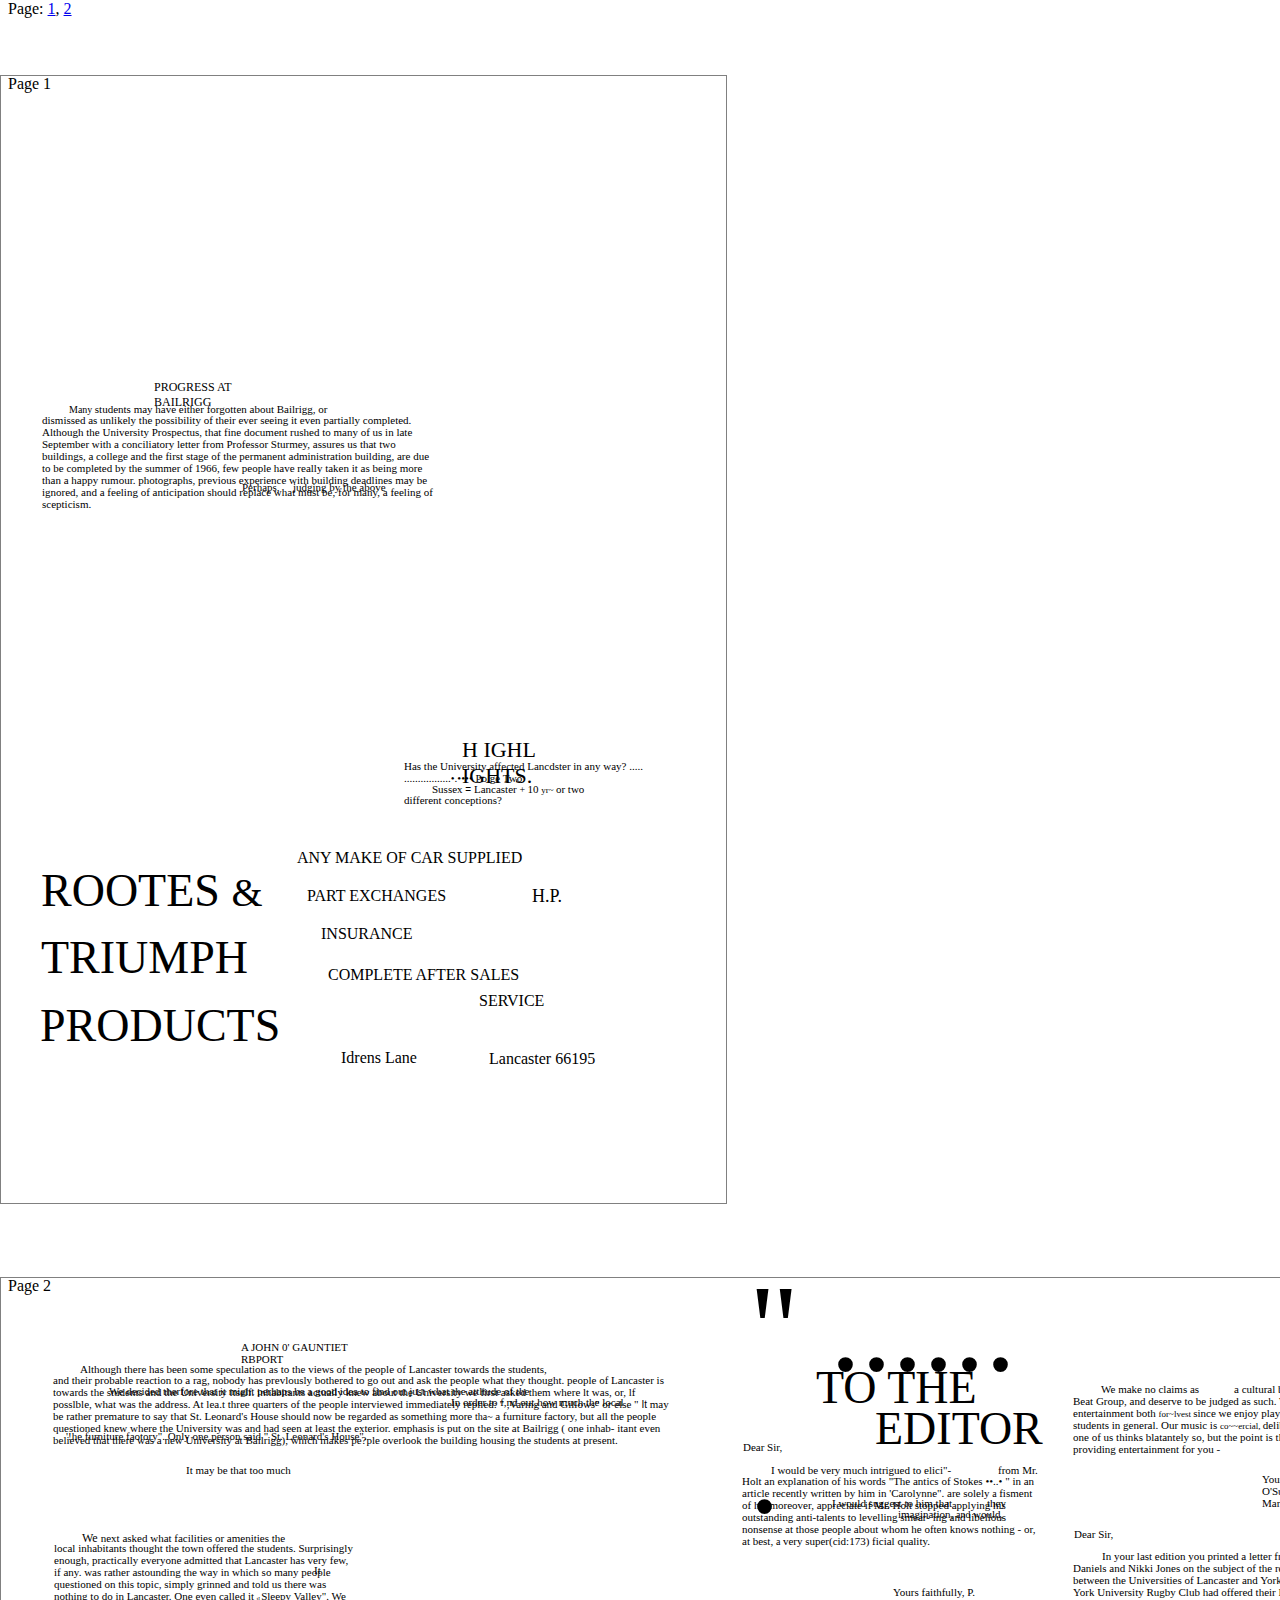
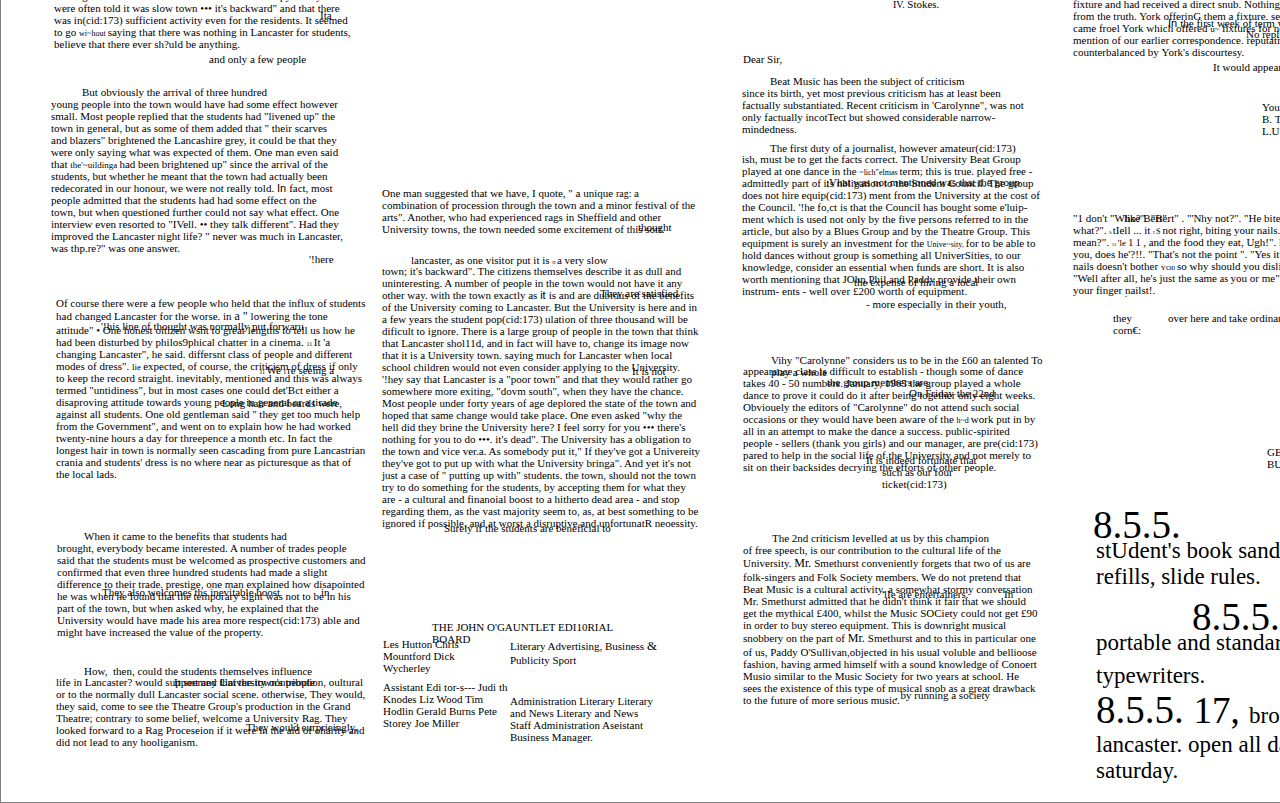
<file: PDF_Text_Extract/out-def.html>
<html><head>
<meta http-equiv="Content-Type" content="text/html; charset=utf-8">
</head><body>
<span style="position:absolute; border: gray 1px solid; left:0px; top:75px; width:725px; height:1127px;"></span>
<div style="position:absolute; top:75px;"><a name="1">Page 1</a></div>
<div style="position:absolute; border: textbox 1px solid; writing-mode:lr-tb; left:69px; top:403px; width:326px; height:11px;"><span style="font-family: Times-Roman; font-size:10px">Many </span><span style="font-family: Times-Roman; font-size:11px">students may have either forgotten about Bailrigg,  or 
</span></div><div style="position:absolute; border: textbox 1px solid; writing-mode:lr-tb; left:42px; top:414px; width:397px; height:112px;"><span style="font-family: Times-Roman; font-size:11px">dismissed as unlikely the possibility of their ever seeing it even 
</span><span style="font-family: Times-Roman; font-size:11px">partially completed.  Although  the University Prospectus, 
that fine 
document  rushed to many  of us in late September with a  conciliatory 
letter from Professor Sturmey,  assures us  that two  buildings,  a  college 
and the first stage of the permanent administration building,  are due 
to be  completed by the summer of 1966,  few  people have  really taken it 
as being more  than a happy rumour. 
photographs,  previous experience with building deadlines may be  ignored, 
and a  feeling of anticipation should replace what  must  be,  for many, 
a  feeling of scepticism. 
</span></div><div style="position:absolute; border: textbox 1px solid; writing-mode:lr-tb; left:293px; top:481px; width:112px; height:11px;"><span style="font-family: Times-Roman; font-size:11px">judging by the above 
</span></div><div style="position:absolute; border: textbox 1px solid; writing-mode:lr-tb; left:242px; top:481px; width:45px; height:11px;"><span style="font-family: Times-Roman; font-size:11px">Perhaps, 
</span></div><div style="position:absolute; border: textbox 1px solid; writing-mode:lr-tb; left:154px; top:380px; width:112px; height:12px;"><span style="font-family: Times-Roman; font-size:12px">PROGRESS  AT  BAILRIGG 
</span></div><div style="position:absolute; border: textbox 1px solid; writing-mode:lr-tb; left:41px; top:864px; width:231px; height:46px;"><span style="font-family: Times-Bold; font-size:46px">ROOTES </span><span style="font-family: Times-Bold; font-size:40px">&amp; 
</span></div><div style="position:absolute; border: textbox 1px solid; writing-mode:lr-tb; left:41px; top:931px; width:233px; height:46px;"><span style="font-family: Times-Bold; font-size:46px">TRIUMPH 
</span></div><div style="position:absolute; border: textbox 1px solid; writing-mode:lr-tb; left:40px; top:999px; width:255px; height:46px;"><span style="font-family: Times-Bold; font-size:46px">PRODUCTS 
</span></div><div style="position:absolute; border: textbox 1px solid; writing-mode:lr-tb; left:297px; top:849px; width:302px; height:16px;"><span style="font-family: Helvetica-Bold; font-size:16px">ANY  MAKE  OF  CAR  SUPPLIED 
</span></div><div style="position:absolute; border: textbox 1px solid; writing-mode:lr-tb; left:307px; top:887px; width:181px; height:16px;"><span style="font-family: Helvetica-Bold; font-size:16px">PART  EXCHANGES 
</span></div><div style="position:absolute; border: textbox 1px solid; writing-mode:lr-tb; left:532px; top:886px; width:30px; height:18px;"><span style="font-family: Times-Roman; font-size:18px">H.P. 
</span></div><div style="position:absolute; border: textbox 1px solid; writing-mode:lr-tb; left:321px; top:925px; width:113px; height:16px;"><span style="font-family: Helvetica-Bold; font-size:16px">INSURANCE 
</span></div><div style="position:absolute; border: textbox 1px solid; writing-mode:lr-tb; left:328px; top:966px; width:245px; height:16px;"><span style="font-family: Helvetica-Bold; font-size:16px">COMPLETE  AFTER  SALES 
</span></div><div style="position:absolute; border: textbox 1px solid; writing-mode:lr-tb; left:479px; top:992px; width:75px; height:16px;"><span style="font-family: Helvetica-Bold; font-size:16px">SERVICE 
</span></div><div style="position:absolute; border: textbox 1px solid; writing-mode:lr-tb; left:341px; top:1049px; width:108px; height:16px;"><span style="font-family: Helvetica-Bold; font-size:16px">Idrens  Lane 
</span></div><div style="position:absolute; border: textbox 1px solid; writing-mode:lr-tb; left:489px; top:1050px; width:147px; height:16px;"><span style="font-family: Helvetica-Bold; font-size:16px">Lancaster  66195 
</span></div><div style="position:absolute; border: textbox 1px solid; writing-mode:lr-tb; left:404px; top:760px; width:254px; height:22px;"><span style="font-family: Times-Roman; font-size:11px">Has  the University affected Lancdster in 
any way?  ..... .................•.•••• Po.ge  Two 
</span></div><div style="position:absolute; border: textbox 1px solid; writing-mode:lr-tb; left:432px; top:783px; width:190px; height:11px;"><span style="font-family: Times-Roman; font-size:11px">Sussex </span><span style="font-family: Helvetica; font-size:10px">=  </span><span style="font-family: Times-Roman; font-size:11px">Lancaster </span><span style="font-family: Times-Roman; font-size:10px">+  </span><span style="font-family: Times-Roman; font-size:11px">10  </span><span style="font-family: HiddenHorzOCR; font-size:9px">yr~ </span><span style="font-family: Times-Roman; font-size:11px">or two 
</span></div><div style="position:absolute; border: textbox 1px solid; writing-mode:lr-tb; left:404px; top:794px; width:125px; height:11px;"><span style="font-family: Times-Roman; font-size:11px">different conceptions? 
</span></div><div style="position:absolute; border: textbox 1px solid; writing-mode:lr-tb; left:462px; top:737px; width:142px; height:22px;"><span style="font-family: Helvetica-Bold; font-size:22px">H IGHL IGHTS. 
</span></div><div style="position:absolute; border: figure 1px solid; writing-mode:False; left:0px; top:75px; width:725px; height:1127px;"></div><span style="position:absolute; border: gray 1px solid; left:0px; top:1277px; width:1439px; height:1124px;"></span>
<div style="position:absolute; top:1277px;"><a name="2">Page 2</a></div>
<div style="position:absolute; border: textbox 1px solid; writing-mode:lr-tb; left:80px; top:1363px; width:582px; height:11px;"><span style="font-family: Times-Roman; font-size:11px">Although there has been some  speculation as to the views of the people of Lancaster towards  the  students, 
</span></div><div style="position:absolute; border: textbox 1px solid; writing-mode:lr-tb; left:53px; top:1374px; width:616px; height:146px;"><span style="font-family: Times-Roman; font-size:11px">and their probable reaction to a  rag,  nobody has prevlously bothered to go  out  and ask the  people what  they 
thought. 
people of Lancaster is towards  the students and the University itself. 
inhabitants actually knew  about  the  University we  first asked them where  lt was,  or,  lf posslble,  what  was  the 
address.  At  lea.t three quarters of the  people interviewed immediately replied:  &quot;  ,Varing and Gillows&quot; or else 
&quot; 
</span><span style="font-family: Helvetica; font-size:10px">It </span><span style="font-family: Times-Roman; font-size:11px">may  be  rather premature to say that 
St.  Leonard's House  should now  be regarded as  something more  </span><span style="font-family: HiddenHorzOCR; font-size:10px">tha~ </span><span style="font-family: Times-Roman; font-size:11px">a  furniture factory,  but all the people 
questioned knew  where  the  University was  and had seen 
at least the exterior. 
emphasis is  put  on  the site at Bailrigg (  one inhab-
itant even believed that there was  a new  University 
at Bailrigg),  which makes  pe?ple overlook  the 
building housing the  students at present. 
</span></div><div style="position:absolute; border: textbox 1px solid; writing-mode:lr-tb; left:109px; top:1385px; width:545px; height:11px;"><span style="font-family: Times-Roman; font-size:11px">We  decided therfore that it might  perhaps be a  good idea to find out  just what  the attltude of the 
</span></div><div style="position:absolute; border: textbox 1px solid; writing-mode:lr-tb; left:66px; top:1430px; width:381px; height:11px;"><span style="font-family: Times-Roman; font-size:11px">'!he  furniture faotory&quot;.  Only one  person said &quot; St.  Leonard's House&quot;. 
</span></div><div style="position:absolute; border: textbox 1px solid; writing-mode:lr-tb; left:451px; top:1396px; width:218px; height:11px;"><span style="font-family: Times-Roman; font-size:11px">In order to f,nd out,how much  the local 
</span></div><div style="position:absolute; border: textbox 1px solid; writing-mode:lr-tb; left:186px; top:1464px; width:129px; height:11px;"><span style="font-family: Times-Roman; font-size:11px">It may  be  that too much 
</span></div><div style="position:absolute; border: textbox 1px solid; writing-mode:lr-tb; left:241px; top:1341px; width:134px; height:11px;"><span style="font-family: Times-Roman; font-size:11px">A JOHN  0' GAUNTIET RBPORT 
</span></div><div style="position:absolute; border: textbox 1px solid; writing-mode:lr-tb; left:82px; top:1531px; width:256px; height:12px;"><span style="font-family: Times-Italic; font-size:12px">We  </span><span style="font-family: Times-Roman; font-size:11px">next asked what  facilities or amenities  the 
</span></div><div style="position:absolute; border: textbox 1px solid; writing-mode:lr-tb; left:54px; top:1542px; width:301px; height:133px;"><span style="font-family: Times-Roman; font-size:11px">local inhabitants thought  the  town  offered the 
students.  Surprisingly enough,  practically everyone 
admitted that Lancaster has very few,  if any. 
was  rather astounding the way  in which so many  people 
questioned on  this topic,  simply grinned and told us 
there was  nothing to do  in Lancaster.  One  even called 
</span><span style="font-family: Times-Bold; font-size:11px">it  </span><span style="font-family: Helvetica-Bold; font-size:5px">tI  </span><span style="font-family: Times-Bold; font-size:11px">Sleepy Valley&quot;.  We  were  often told </span><span style="font-family: Times-Bold; font-size:11px">it </span><span style="font-family: Times-Bold; font-size:11px">was 
</span><span style="font-family: Times-Roman; font-size:11px">slow town ••• it's backward&quot;  and that there was in(cid:173)
sufficient activity even  for the residents. 
It 
</span><span style="font-family: Times-Roman; font-size:11px">seemed to go  </span><span style="font-family: HiddenHorzOCR; font-size:8px">wi~hout </span><span style="font-family: Times-Roman; font-size:11px">saying that there was nothing 
in Lancaster for students, 
believe that there ever sh?uld be anything. 
</span></div><div style="position:absolute; border: textbox 1px solid; writing-mode:lr-tb; left:209px; top:1653px; width:118px; height:11px;"><span style="font-family: Times-Roman; font-size:11px">and  only a  few people 
</span></div><div style="position:absolute; border: textbox 1px solid; writing-mode:lr-tb; left:314px; top:1564px; width:13px; height:11px;"><span style="font-family: Times-Roman; font-size:11px">It 
</span></div><div style="position:absolute; border: textbox 1px solid; writing-mode:lr-tb; left:320px; top:1609px; width:12px; height:11px;"><span style="font-family: Times-Bold; font-size:11px">Ita 
</span></div><div style="position:absolute; border: textbox 1px solid; writing-mode:lr-tb; left:82px; top:1686px; width:233px; height:11px;"><span style="font-family: Times-Roman; font-size:11px">But  obviously the arrival of three hundred 
</span></div><div style="position:absolute; border: textbox 1px solid; writing-mode:lr-tb; left:51px; top:1698px; width:293px; height:189px;"><span style="font-family: Times-Roman; font-size:11px">young people into the town would have had some 
effect however small.  Most  people replied that 
</span><span style="font-family: Times-Bold; font-size:11px">the students had  &quot;livened up&quot;  the  town  in general, 
</span><span style="font-family: Times-Roman; font-size:11px">but as some  of them added that  &quot;  their scarves and 
blazers&quot; brightened the  Lancashire grey,  it could 
be that they were  only saying what was  expected of 
them.  One  man  even said that  </span><span style="font-family: HiddenHorzOCR; font-size:9px">the'~uildinga </span><span style="font-family: Times-Roman; font-size:11px">had been 
brightened up&quot;  since the arrival of the students, 
but whether  he meant  that  the town had actually been 
</span><span style="font-family: Times-Bold; font-size:11px">redecorated in our honour,  we  were  not really told. 
</span><span style="font-family: Helvetica; font-size:11px">In </span><span style="font-family: Times-Roman; font-size:11px">fact,  most  people admitted that the students had 
had some  effect on  the town,  but  when questioned 
further could not  say what  effect.  One  interview 
even resorted to &quot;IVell. ••  they talk different&quot;. 
Had  they improved the  Lancaster night  life? &quot; 
</span><span style="font-family: Times-Bold; font-size:11px">never was  much  in Lancaster,  was  thp.re?&quot;  was  one 
</span><span style="font-family: Times-Bold; font-size:11px">answer. 
</span></div><div style="position:absolute; border: textbox 1px solid; writing-mode:lr-tb; left:309px; top:1853px; width:29px; height:11px;"><span style="font-family: Times-Roman; font-size:11px">'!here 
</span></div><div style="position:absolute; border: textbox 1px solid; writing-mode:lr-tb; left:101px; top:1920px; width:249px; height:11px;"><span style="font-family: Times-Roman; font-size:11px">'!his line of thought was normally put  forwaru 
</span></div><div style="position:absolute; border: textbox 1px solid; writing-mode:lr-tb; left:56px; top:1897px; width:310px; height:222px;"><span style="font-family: Times-Roman; font-size:11px">Of course there were  a  few  people who  held that 
the influx of students had changed  Lancaster for the 
worse. 
in </span><span style="font-family: Times-Roman; font-size:12px">a &quot;  </span><span style="font-family: Times-Roman; font-size:11px">lowering the tone attitude&quot;  • One  honest 
oitizen wsnt  to great 
lengths to tell  us </span><span style="font-family: Times-Italic; font-size:11px">how </span><span style="font-family: Times-Roman; font-size:11px">he had 
been disturbed by philos9phical chatter in a  cinema. 
</span><span style="font-family: Times-Bold; font-size:6px">11  </span><span style="font-family: Times-Bold; font-size:11px">It </span><span style="font-family: Times-Bold; font-size:11px">'a </span><span style="font-family: Times-Bold; font-size:11px">changing Lancaster&quot;,  he said. 
</span><span style="font-family: Times-Roman; font-size:11px">differsnt class of people  and different modes of dress&quot;. 
</span><span style="font-family: Helvetica-BoldOblique; font-size:9px">lie  </span><span style="font-family: Times-Bold; font-size:11px">expected,  of course,  the  criticism of dress  </span><span style="font-family: Times-Bold; font-size:11px">if </span><span style="font-family: Times-Bold; font-size:11px">only 
</span><span style="font-family: Times-Roman; font-size:11px">to keep the  record straight. 
</span><span style="font-family: Times-Roman; font-size:11px">inevitably, mentioned and this was  always  termed 
</span><span style="font-family: Times-Bold; font-size:11px">&quot;untidiness&quot;,  but  in most  cases one could det'Bct  either 
</span><span style="font-family: Times-Roman; font-size:11px">a  disaproving attitude towards young people in general 
or a  tirade against all students.  One  old gentleman 
said &quot;  they get too much  help from  the  Government&quot;, 
and went  on  to explain </span><span style="font-family: Times-Italic; font-size:11px">how </span><span style="font-family: Times-Roman; font-size:11px">he  had worked  twenty-nine 
hours a day for threepence a month  etc. 
In fact  the 
longest hair in town is normally seen cascading 
</span><span style="font-family: Times-Bold; font-size:11px">from  pure  Lancastrian crania and students' dress is 
</span><span style="font-family: Times-Roman; font-size:11px">no  where  near as picturesque as  that of the local  lads. 
</span></div><div style="position:absolute; border: textbox 1px solid; writing-mode:lr-tb; left:222px; top:1997px; width:143px; height:11px;"><span style="font-family: Times-Roman; font-size:11px">Long hair and beards were, 
</span></div><div style="position:absolute; border: textbox 1px solid; writing-mode:lr-tb; left:260px; top:1964px; width:89px; height:11px;"><span style="font-family: Times-Bold; font-size:6px">I1  </span><span style="font-family: Times-Bold; font-size:11px">We </span><span style="font-family: Times-Bold; font-size:6px">I </span><span style="font-family: Times-Bold; font-size:11px">re seeing a 
</span></div><div style="position:absolute; border: textbox 1px solid; writing-mode:lr-tb; left:84px; top:2130px; width:256px; height:11px;"><span style="font-family: Times-Roman; font-size:11px">When  it came  to the benefits that students had 
</span></div><div style="position:absolute; border: textbox 1px solid; writing-mode:lr-tb; left:57px; top:2142px; width:310px; height:112px;"><span style="font-family: Times-Roman; font-size:11px">brought,  everybody became  interested.  A number of 
trades people said that the  students must  be welcomed 
as prospective customers and confirmed that  even  three 
hundred students had made  a  slight difference to their 
trade. 
prestige, one man  explained how disapointed he was  when 
</span><span style="font-family: Times-Roman; font-size:11px">he  found that 
the temporary sight was  not  to be in his 
part of the town,  but when asked why,  he  explained that 
the University would have made  his area more  respect(cid:173)
able and might  have increased the value of the  property. 
</span></div><div style="position:absolute; border: textbox 1px solid; writing-mode:lr-tb; left:102px; top:2186px; width:214px; height:11px;"><span style="font-family: Times-Roman; font-size:11px">They also welcomes  ths inevitable boost 
</span></div><div style="position:absolute; border: textbox 1px solid; writing-mode:lr-tb; left:321px; top:2186px; width:14px; height:11px;"><span style="font-family: Times-Roman; font-size:11px">in 
</span></div><div style="position:absolute; border: textbox 1px solid; writing-mode:lr-tb; left:84px; top:2265px; width:22px; height:11px;"><span style="font-family: Times-Roman; font-size:11px">How, 
</span></div><div style="position:absolute; border: textbox 1px solid; writing-mode:lr-tb; left:113px; top:2265px; width:250px; height:11px;"><span style="font-family: Times-Roman; font-size:11px">then,  could the students themselves influence 
</span></div><div style="position:absolute; border: textbox 1px solid; writing-mode:lr-tb; left:56px; top:2276px; width:313px; height:91px;"><span style="font-family: Times-Roman; font-size:11px">life in Lancaster? 
would support any University oontribution,  oultural or 
to the normally dull  Lancaster social scene. 
otherwise, 
</span><span style="font-family: Times-Roman; font-size:11px">They would, 
they said,  come  to see the  Theatre Group's 
production in the Grand Theatre; 
contrary to some  belief,  welcome  a  University Rag.  They 
looked forward to a  </span><span style="font-family: Times-Roman; font-size:11px">Rag </span><span style="font-family: Times-Roman; font-size:11px">Proceseion if it were in the aid 
of oharity and did not lead to any hooliganism. 
</span></div><div style="position:absolute; border: textbox 1px solid; writing-mode:lr-tb; left:174px; top:2276px; width:178px; height:11px;"><span style="font-family: Times-Roman; font-size:11px">It seemed that the town's people 
</span></div><div style="position:absolute; border: textbox 1px solid; writing-mode:lr-tb; left:246px; top:2321px; width:133px; height:11px;"><span style="font-family: Times-Roman; font-size:11px">They would eurprieingly, 
</span></div><div style="position:absolute; border: textbox 1px solid; writing-mode:lr-tb; left:382px; top:1787px; width:314px; height:56px;"><span style="font-family: Times-Roman; font-size:11px">One man  suggested that we  have,  I  quote,  &quot; a  unique </span><span style="font-family: Times-Roman; font-size:10px">rag: 
</span><span style="font-family: Times-Roman; font-size:11px">a  combination of procession through the town and </span><span style="font-family: Times-Roman; font-size:11px">a </span><span style="font-family: Times-Roman; font-size:11px">minor 
festival of the arts&quot;.  Another,  who  had  experienced 
rags in Sheffield and  other University towns, 
the town  needed some excitement of this sort. 
</span></div><div style="position:absolute; border: textbox 1px solid; writing-mode:lr-tb; left:638px; top:1821px; width:40px; height:11px;"><span style="font-family: Times-Roman; font-size:11px">thought 
</span></div><div style="position:absolute; border: textbox 1px solid; writing-mode:lr-tb; left:411px; top:1854px; width:274px; height:11px;"><span style="font-family: Times-Bold; font-size:11px">lancaster,  as one  visitor put  it is  </span><span style="font-family: Helvetica-Bold; font-size:5px">II  </span><span style="font-family: Times-Bold; font-size:11px">a  very slow 
</span></div><div style="position:absolute; border: textbox 1px solid; writing-mode:lr-tb; left:382px; top:1865px; width:319px; height:335px;"><span style="font-family: Times-Bold; font-size:11px">town;  it's backward&quot;.  The  citizens themselves describe 
</span><span style="font-family: Times-Roman; font-size:11px">it as dull and uninteresting.  A number of people in  the 
town  would not have  it any other way. 
with the town  exactly as </span><span style="font-family: Helvetica; font-size:11px">it </span><span style="font-family: Times-Roman; font-size:11px">is and are dubious of the 
benefits of the University coming to Lancaster.  But  the 
University is here and in a  few years  the  student pop(cid:173)
ulation of three thousand will  be dificult 
to ignore. 
There is a  large group of people in the town  that think 
that  Lancaster shol11d,  and in fact will have  to,  change 
its image now  that it is a  University town. 
saying much  for Lancaster when  local school children 
would not  even consider applying to the  University. 
'!hey say  that  Lancaster is a  &quot;poor town&quot; and that they 
</span><span style="font-family: Times-Bold; font-size:11px">would rather go  somewhere more  exiting,  &quot;dovm  south&quot;, 
</span><span style="font-family: Times-Roman; font-size:11px">when  they have  the chance.  Most  people under forty years 
of age deplored the state of the town  and  hoped  that  same 
change would  take place.  One  even asked </span><span style="font-family: Times-Roman; font-size:11px">&quot;why  </span><span style="font-family: Times-Roman; font-size:11px">the hell 
did they brine  the University here?  I  feel  sorry for 
you •••  there's nothing for you to do •••.  it's dead&quot;. 
The  University has a  obligation to the town  and vice 
ver.a.  As  somebody put  </span><span style="font-family: Times-Roman; font-size:11px">it,&quot; </span><span style="font-family: Times-Roman; font-size:11px">If they've got a  Univereity 
they've got  to put up with what the University bringa&quot;. 
And  yet it's not  just a  case of &quot;  putting up with&quot; 
students. 
the town,  should not the town  try to do  something for 
the  students,  by accepting them for what  they are -
a  cultural  and finanoial  boost  to a  hitherto dead area -
and stop regarding them,  as the vast majority seem to, 
as,  at best something to be  ignored if possible,  and 
at worst a  disruptive and unfortunatR neoessity. 
</span></div><div style="position:absolute; border: textbox 1px solid; writing-mode:lr-tb; left:444px; top:2122px; width:224px; height:11px;"><span style="font-family: Times-Roman; font-size:11px">Surely if the students are beneficial to 
</span></div><div style="position:absolute; border: textbox 1px solid; writing-mode:lr-tb; left:600px; top:1887px; width:102px; height:11px;"><span style="font-family: Times-Roman; font-size:11px">They are satisfied 
</span></div><div style="position:absolute; border: textbox 1px solid; writing-mode:lr-tb; left:632px; top:1965px; width:52px; height:11px;"><span style="font-family: Times-Roman; font-size:11px">It  is not 
</span></div><div style="position:absolute; border: textbox 1px solid; writing-mode:lr-tb; left:383px; top:2238px; width:85px; height:34px;"><span style="font-family: Times-Roman; font-size:11px">Les Hutton 
Chris Mountford 
Dick Wycherley 
</span></div><div style="position:absolute; border: textbox 1px solid; writing-mode:lr-tb; left:510px; top:2238px; width:187px; height:34px;"><span style="font-family: Times-Roman; font-size:11px">Literary 
Advertising,  Business </span><span style="font-family: Times-Roman; font-size:13px">&amp; </span><span style="font-family: Times-Roman; font-size:11px">Publicity 
Sport 
</span></div><div style="position:absolute; border: textbox 1px solid; writing-mode:lr-tb; left:432px; top:2221px; width:196px; height:11px;"><span style="font-family: Times-Roman; font-size:11px">THE  JOHN  O'GAUNTLET EDI10RIAL BOARD 
</span></div><div style="position:absolute; border: textbox 1px solid; writing-mode:lr-tb; left:383px; top:2281px; width:127px; height:81px;"><span style="font-family: Times-Roman; font-size:11px">Assistant Edi tor-s---
Judi th Knodes 
</span><span style="font-family: Times-Roman; font-size:11px">Liz Wood 
Tim Hodlin 
Gerald Burns 
Pete Storey 
</span><span style="font-family: Times-Roman; font-size:11px">Joe Miller 
</span></div><div style="position:absolute; border: textbox 1px solid; writing-mode:lr-tb; left:510px; top:2295px; width:151px; height:68px;"><span style="font-family: Times-Roman; font-size:11px">Administration 
</span><span style="font-family: Times-Roman; font-size:11px">Literary 
Literary and News 
Literary and News 
Staff Administration 
</span><span style="font-family: Times-Roman; font-size:11px">Aseistant Business Manager. 
</span></div><div style="position:absolute; border: textbox 1px solid; writing-mode:lr-tb; left:743px; top:1653px; width:51px; height:11px;"><span style="font-family: Times-Bold; font-size:11px">Dear Sir, 
</span></div><div style="position:absolute; border: textbox 1px solid; writing-mode:lr-tb; left:742px; top:1687px; width:290px; height:45px;"><span style="font-family: Times-Bold; font-size:11px">since its birth,  yet most  previous  criticism has 
</span><span style="font-family: Times-Roman; font-size:11px">at least been  factually substantiated.  Recent 
</span><span style="font-family: Times-Bold; font-size:11px">criticism in 'Carolynne&quot;,  was not  only factually 
incotTect but  showed  considerable narrow-mindedness. 
</span></div><div style="position:absolute; border: textbox 1px solid; writing-mode:lr-tb; left:770px; top:1675px; width:247px; height:11px;"><span style="font-family: Times-Roman; font-size:11px">Beat  Music has been the subject of criticism 
</span></div><div style="position:absolute; border: textbox 1px solid; writing-mode:lr-tb; left:893px; top:1586px; width:95px; height:23px;"><span style="font-family: Times-Roman; font-size:11px">Yours  faithfully, 
P.  </span><span style="font-family: Times-Roman; font-size:10px">IV.  </span><span style="font-family: Times-Roman; font-size:11px">Stokes. 
</span></div><div style="position:absolute; border: textbox 1px solid; writing-mode:lr-tb; left:770px; top:1742px; width:262px; height:11px;"><span style="font-family: Times-Roman; font-size:11px">The  first duty of a  journalist,  however amateur(cid:173)
</span></div><div style="position:absolute; border: textbox 1px solid; writing-mode:lr-tb; left:742px; top:1753px; width:304px; height:189px;"><span style="font-family: Times-Roman; font-size:11px">ish,  must be  to get  the  facts correct.  The  University 
Beat Group played at one dance  in the  </span><span style="font-family: HiddenHorzOCR; font-size:8px">~lich&quot;elmas </span><span style="font-family: Times-Roman; font-size:11px">term; 
this  is true. 
played free  - admittedly part of its nbligation to 
the Student Council. 
The  group does not hire equip(cid:173)
ment  from  the University at the  cost of the Council. 
'!he  fo,ct is  that  the Council has bought  some  e'luip-
ment  which is used </span><span style="font-family: Times-Italic; font-size:11px">not  </span><span style="font-family: Times-Roman; font-size:11px">only by  the  five persons 
referred to in the article,  but also by a  Blues Group 
and by the  Theatre  Group. 
This equipment is  surely 
an investment  for the  </span><span style="font-family: HiddenHorzOCR; font-size:8px">Unive~sity, </span><span style="font-family: Times-Roman; font-size:11px">for to be able  to 
hold dances without 
</span><span style="font-family: Times-Bold; font-size:11px">group is  something all  UniverSities,  to our knowledge, 
consider </span><span style="font-family: Times-Bold; font-size:11px">an </span><span style="font-family: Times-Bold; font-size:11px">essential 
</span><span style="font-family: Times-Roman; font-size:11px">when  funds are short. 
It is also worth mentioning 
that JOhn,Phil and Paddy  provide their own  instrum-
ents - well  over £200 worth of equipment. 
</span></div><div style="position:absolute; border: textbox 1px solid; writing-mode:lr-tb; left:854px; top:1876px; width:163px; height:11px;"><span style="font-family: Times-Roman; font-size:11px">the expense of hiring a  local 
</span></div><div style="position:absolute; border: textbox 1px solid; writing-mode:lr-tb; left:866px; top:1898px; width:183px; height:11px;"><span style="font-family: Times-Bold; font-size:11px">- more  especially in their youth, 
</span></div><div style="position:absolute; border: textbox 1px solid; writing-mode:lr-tb; left:826px; top:1776px; width:231px; height:11px;"><span style="font-family: Times-Roman; font-size:11px">;Vhat  was  not mentioned was that the group 
</span></div><div style="position:absolute; border: textbox 1px solid; writing-mode:lr-tb; left:771px; top:1954px; width:274px; height:34px;"><span style="font-family: Times-Roman; font-size:11px">Vihy  &quot;Carolynne&quot;  considers us to be  in the £60 an 
talented 
To play a  whole 
</span></div><div style="position:absolute; border: textbox 1px solid; writing-mode:lr-tb; left:743px; top:1965px; width:297px; height:157px;"><span style="font-family: Times-Roman; font-size:11px">appearance class is difficult to establish -
though some  of 
dance  takes 40  - 50  numbers. 
January,  1965  the group played a  whole  dance to prove 
</span><span style="font-family: Times-Roman; font-size:11px">it could do  it after being together only eight weeks. 
Obviouely the editors of &quot;Carolynne&quot;  do  not attend 
</span><span style="font-family: Times-Bold; font-size:11px">such social occasions or they would have been aware 
</span><span style="font-family: Times-Roman; font-size:11px">of the  </span><span style="font-family: HiddenHorzOCR; font-size:8px">h~d </span><span style="font-family: Times-Roman; font-size:11px">work  put  in by all in an attempt  to make 
the dance a  success. 
public-spirited people  -
sellers (thank you girls) and our manager,  are pre(cid:173)
pared to help in the social life of the University 
and not merely to sit on  their backsides  decrying the 
efforts of other  people. 
</span></div><div style="position:absolute; border: textbox 1px solid; writing-mode:lr-tb; left:866px; top:2054px; width:150px; height:11px;"><span style="font-family: Times-Roman; font-size:11px">It is indeed fortunate that 
</span></div><div style="position:absolute; border: textbox 1px solid; writing-mode:lr-tb; left:882px; top:2066px; width:127px; height:11px;"><span style="font-family: Times-Roman; font-size:11px">such as our four ticket(cid:173)
</span></div><div style="position:absolute; border: textbox 1px solid; writing-mode:lr-tb; left:827px; top:1976px; width:123px; height:11px;"><span style="font-family: Times-Roman; font-size:11px">the group members  are. 
</span></div><div style="position:absolute; border: textbox 1px solid; writing-mode:lr-tb; left:909px; top:1987px; width:102px; height:11px;"><span style="font-family: Times-Roman; font-size:11px">On  Friday the  22nd 
</span></div><div style="position:absolute; border: textbox 1px solid; writing-mode:lr-tb; left:772px; top:2132px; width:273px; height:11px;"><span style="font-family: Times-Roman; font-size:11px">The 2nd criticism levelled at us by this champion 
</span></div><div style="position:absolute; border: textbox 1px solid; writing-mode:lr-tb; left:743px; top:2144px; width:296px; height:203px;"><span style="font-family: Times-Roman; font-size:11px">of free speech,  is our contribution to the cultural 
life of the University.  </span><span style="font-family: Times-Roman; font-size:12px">Mr.  </span><span style="font-family: Times-Roman; font-size:11px">Smethurst conveniently 
forgets that two  of us are folk-singers and Folk 
Society members.  We  do  not  pretend that Beat Music 
is a  cultural activity. 
</span><span style="font-family: Times-Roman; font-size:11px">a  somewhat  stormy conversation Mr.  Smethurst admitted 
that he  didn't think it fair that we  should get 
the mythical £400,  whilst the Music SOCiety could 
not  get £90  in order to buy stereo equipment. 
This is downright musical  snobbery on  the part of 
</span><span style="font-family: Times-Roman; font-size:12px">Mr.  </span><span style="font-family: Times-Roman; font-size:11px">Smethurst and to this in particular one  of us, 
Paddy O'Sullivan,objected in his usual voluble and 
bellioose fashion,  having armed himself with a  sound 
knowledge of  Conoert Musio 
</span><span style="font-family: Times-Roman; font-size:11px">similar to the Music Society for two years at 
school.  He  sees the existence of this type of 
musical  snob as a  great  drawback to the future 
</span><span style="font-family: Times-Bold; font-size:11px">of more  serious music. 
</span></div><div style="position:absolute; border: textbox 1px solid; writing-mode:lr-tb; left:895px; top:2289px; width:124px; height:11px;"><span style="font-family: Times-Roman; font-size:11px">,  by running a  society 
</span></div><div style="position:absolute; border: textbox 1px solid; writing-mode:lr-tb; left:882px; top:2188px; width:112px; height:11px;"><span style="font-family: Times-Roman; font-size:11px">'lIe  are entertainers. 
</span></div><div style="position:absolute; border: textbox 1px solid; writing-mode:lr-tb; left:1004px; top:2188px; width:13px; height:11px;"><span style="font-family: Times-Roman; font-size:11px">In 
</span></div><div style="position:absolute; border: textbox 1px solid; writing-mode:lr-tb; left:749px; top:1258px; width:327px; height:124px;"><span style="font-family: Times-Bold; font-size:123px">&quot; </span><span style="font-family: Times-Bold; font-size:124px">...... . 
</span></div><div style="position:absolute; border: textbox 1px solid; writing-mode:lr-tb; left:816px; top:1361px; width:185px; height:46px;"><span style="font-family: Times-Bold; font-size:46px">TO THE 
</span></div><div style="position:absolute; border: textbox 1px solid; writing-mode:lr-tb; left:875px; top:1402px; width:186px; height:46px;"><span style="font-family: Times-Bold; font-size:46px">EDITOR 
</span></div><div style="position:absolute; border: textbox 1px solid; writing-mode:lr-tb; left:743px; top:1441px; width:51px; height:11px;"><span style="font-family: Times-Bold; font-size:11px">Dear Sir, 
</span></div><div style="position:absolute; border: textbox 1px solid; writing-mode:lr-tb; left:771px; top:1464px; width:220px; height:11px;"><span style="font-family: Times-Roman; font-size:11px">I  would be very much  intrigued  to elici&quot;-
</span></div><div style="position:absolute; border: textbox 1px solid; writing-mode:lr-tb; left:998px; top:1464px; width:45px; height:11px;"><span style="font-family: Times-Roman; font-size:11px">from Mr. 
</span></div><div style="position:absolute; border: textbox 1px solid; writing-mode:lr-tb; left:742px; top:1475px; width:296px; height:100px;"><span style="font-family: Times-Roman; font-size:11px">Holt an explanation of his words  &quot;The antics of 
Stokes ••..• &quot;  in an article recently written by him 
in 'Carolynne&quot;. 
</span><span style="font-family: Times-Bold; font-size:11px">are solely </span><span style="font-family: Helvetica-Bold; font-size:10px">a  </span><span style="font-family: Times-Bold; font-size:11px">fisment  of his 
</span><span style="font-family: Times-Roman; font-size:11px">moreover,  appreciate if  Mr.  Holt  stopped applying 
his outstanding anti-talents to levelling smear-
ing and  libellous nonsense at those  people about whom 
</span><span style="font-family: Times-Bold; font-size:11px">he often knows  nothing - or,  at best,  </span><span style="font-family: Times-Bold; font-size:10px">a  </span><span style="font-family: Times-Bold; font-size:11px">very super(cid:173)
</span><span style="font-family: Times-Roman; font-size:11px">ficial quality. 
</span></div><div style="position:absolute; border: textbox 1px solid; writing-mode:lr-tb; left:832px; top:1497px; width:150px; height:11px;"><span style="font-family: Times-Roman; font-size:11px">I  would suggest to him  that 
</span></div><div style="position:absolute; border: textbox 1px solid; writing-mode:lr-tb; left:898px; top:1508px; width:127px; height:11px;"><span style="font-family: Times-Bold; font-size:11px">imagination,  </span><span style="font-family: Helvetica-Bold; font-size:10px">and </span><span style="font-family: Times-Bold; font-size:11px">would, 
</span></div><div style="position:absolute; border: textbox 1px solid; writing-mode:lr-tb; left:987px; top:1497px; width:24px; height:11px;"><span style="font-family: Times-Roman; font-size:11px">they 
</span></div><div style="position:absolute; border: textbox 1px solid; writing-mode:lr-tb; left:1073px; top:1395px; width:317px; height:67px;"><span style="font-family: Times-Roman; font-size:11px">Beat Group,  and deserve to be  judged as such.  What  we 
</span><span style="font-family: Times-Bold; font-size:11px">provide  is entertainment both  </span><span style="font-family: HiddenHorzOCR; font-size:9px">for~lvest </span><span style="font-family: Times-Bold; font-size:11px">since we 
</span><span style="font-family: Times-Roman; font-size:11px">enjoy playing together,  and for the students in general. 
</span><span style="font-family: Times-Bold; font-size:11px">Our music is  </span><span style="font-family: HiddenHorzOCR; font-size:9px">co~~ercial,  </span><span style="font-family: Times-Bold; font-size:11px">deliberately so,  and  indeed  one 
</span><span style="font-family: Times-Roman; font-size:11px">of us thinks blatantely so,  but  the  point is that we  hope 
that we  are providing entertainment  for you  -
</span></div><div style="position:absolute; border: textbox 1px solid; writing-mode:lr-tb; left:1329px; top:1450px; width:71px; height:11px;"><span style="font-family: Times-Roman; font-size:11px">the students. 
</span></div><div style="position:absolute; border: textbox 1px solid; writing-mode:lr-tb; left:1101px; top:1383px; width:113px; height:11px;"><span style="font-family: Times-Roman; font-size:11px">We  make no claims as 
</span></div><div style="position:absolute; border: textbox 1px solid; writing-mode:lr-tb; left:1234px; top:1383px; width:167px; height:11px;"><span style="font-family: Times-Roman; font-size:11px">a  cultural body,  but only as a 
</span></div><div style="position:absolute; border: textbox 1px solid; writing-mode:lr-tb; left:1074px; top:1528px; width:50px; height:11px;"><span style="font-family: Times-Bold; font-size:11px">Dear </span><span style="font-family: Times-Bold; font-size:11px">Sir, 
</span></div><div style="position:absolute; border: textbox 1px solid; writing-mode:lr-tb; left:1262px; top:1473px; width:112px; height:34px;"><span style="font-family: Times-Roman; font-size:11px">Yours fei thf'llly, 
Paddy O'Sullivan and 
</span><span style="font-family: Times-Bold; font-size:11px">Den Marrison. 
</span></div><div style="position:absolute; border: textbox 1px solid; writing-mode:lr-tb; left:1102px; top:1550px; width:289px; height:11px;"><span style="font-family: Times-Roman; font-size:11px">In your last edition you  printed a  letter from Ke1th 
</span></div><div style="position:absolute; border: textbox 1px solid; writing-mode:lr-tb; left:1073px; top:1562px; width:323px; height:133px;"><span style="font-family: Times-Roman; font-size:11px">Daniels and  Nikki Jones on  the  subject of the relation(cid:173)
sloip between the Universities of Lancaster and York. 
This  letter stated that the York  University Rugby  Club 
had offered their Lancaster counterparts a  fixture and had 
received a  direct snub.  Nothing could,  infact,  be  further 
from  the truth. 
York  offerinG them a  fixture. 
</span><span style="font-family: Times-Bold; font-size:11px">seven weeks,  when  a  let;ter came  froel York  which  offered 
</span><span style="font-family: HiddenHorzOCR; font-size:9px">u~ </span><span style="font-family: Times-Bold; font-size:11px">fixtures  for next  season but  made  no mention  of our 
earlier correspondence. 
</span><span style="font-family: Times-Roman; font-size:11px">reputation for irresponsibility is counterbalanced by 
</span><span style="font-family: Times-Bold; font-size:11px">York's  discourtesy. 
</span></div><div style="position:absolute; border: textbox 1px solid; writing-mode:lr-tb; left:1168px; top:1617px; width:207px; height:11px;"><span style="font-family: Helvetica; font-size:11px">In </span><span style="font-family: Times-Roman; font-size:11px">the first week of term we  wrote  to 
</span></div><div style="position:absolute; border: textbox 1px solid; writing-mode:lr-tb; left:1213px; top:1661px; width:177px; height:11px;"><span style="font-family: Times-Bold; font-size:11px">It would appear that  Lancaster's 
</span></div><div style="position:absolute; border: textbox 1px solid; writing-mode:lr-tb; left:1246px; top:1628px; width:140px; height:11px;"><span style="font-family: Times-Roman; font-size:11px">No  reply was  received for 
</span></div><div style="position:absolute; border: textbox 1px solid; writing-mode:lr-tb; left:1262px; top:1701px; width:94px; height:45px;"><span style="font-family: Times-Roman; font-size:11px">Yours  faithfully, 
A.  B.  Taylor, 
Hon.  Sec. 
L.U.rl.F.C. 
</span></div><div style="position:absolute; border: textbox 1px solid; writing-mode:lr-tb; left:1124px; top:1812px; width:61px; height:11px;"><span style="font-family: Times-Bold; font-size:11px">like Bert&quot;. 
</span></div><div style="position:absolute; border: textbox 1px solid; writing-mode:lr-tb; left:1073px; top:1812px; width:307px; height:200px;"><span style="font-family: Times-Bold; font-size:11px">&quot;1  </span><span style="font-family: Times-Bold; font-size:11px">don't 
&quot;Who?&quot;. 
&quot;Bert&quot; . 
&quot;'Nhy  not?&quot;. 
&quot;He  bites his nails&quot;. 
1ISo  what?&quot;. 
</span><span style="font-family: Helvetica-Bold; font-size:4px">It </span><span style="font-family: Times-Bold; font-size:11px">tIell ...  it </span><span style="font-family: Helvetica-Bold; font-size:5px">I </span><span style="font-family: Times-Bold; font-size:8px">S  </span><span style="font-family: Times-Bold; font-size:11px">not  right,  biting your nails. 
the  </span><span style="font-family: Helvetica-Bold; font-size:9px">same</span><span style="font-family: Helvetica-Bold; font-size:5px">ll
</span><span style="font-family: Times-Bold; font-size:11px">&quot;How  </span><span style="font-family: Helvetica-Bold; font-size:10px">do </span><span style="font-family: Times-Bold; font-size:11px">you  mean?&quot;. 
</span><span style="font-family: Times-Bold; font-size:5px">11 </span><span style="font-family: Times-Italic; font-size:9px">'le </span><span style="font-family: Times-Roman; font-size:10px">1 1 </span><span style="font-family: Times-Bold; font-size:11px">, 
</span><span style="font-family: Times-Roman; font-size:11px">and the food  they eat,  Ugh!&quot;. 
</span><span style="font-family: Helvetica-Bold; font-size:10px">lIBut </span><span style="font-family: Times-Bold; font-size:11px">he  doesn't hurt you,  does he'?!!. 
&quot;That's not  the point &quot;. 
&quot;Yes  it is.  Him  biting his nails doesn't bother </span><span style="font-family: Times-Bold; font-size:7px">YOIl  </span><span style="font-family: Times-Bold; font-size:11px">so 
</span><span style="font-family: Times-Roman; font-size:11px">why  should you dislike him?&quot;. 
</span><span style="font-family: Times-Bold; font-size:11px">&quot;Eh?&quot;. 
</span><span style="font-family: Times-Bold; font-size:11px">&quot;Well after all,  he's just the  same  </span><span style="font-family: Helvetica-Bold; font-size:10px">as </span><span style="font-family: Times-Bold; font-size:11px">you  or me&quot;. 
&quot;Here!  Let me  see your finger nailst!. 
</span></div><div style="position:absolute; border: textbox 1px solid; writing-mode:lr-tb; left:1168px; top:1912px; width:192px; height:11px;"><span style="font-family: Times-Bold; font-size:11px">over here </span><span style="font-family: Helvetica-Bold; font-size:10px">and  </span><span style="font-family: Times-Bold; font-size:11px">take  ordinary blokes </span><span style="font-family: Times-Bold; font-size:5px">1 
</span></div><div style="position:absolute; border: textbox 1px solid; writing-mode:lr-tb; left:1113px; top:1912px; width:45px; height:11px;"><span style="font-family: Times-Bold; font-size:11px">they corn€: 
</span></div><div style="position:absolute; border: textbox 1px solid; writing-mode:lr-tb; left:1125px; top:1894px; width:3px; height:5px;"><span style="font-family: Helvetica-Bold; font-size:5px">• 
</span></div><div style="position:absolute; border: textbox 1px solid; writing-mode:lr-tb; left:1322px; top:1879px; width:64px; height:11px;"><span style="font-family: Times-Bold; font-size:11px">'rhey're  </span><span style="font-family: Times-Bold; font-size:11px">all 
</span></div><div style="position:absolute; border: textbox 1px solid; writing-mode:lr-tb; left:1367px; top:1912px; width:35px; height:11px;"><span style="font-family: Times-Bold; font-size:11px">jobs  _ 
</span></div><div style="position:absolute; border: textbox 1px solid; writing-mode:lr-tb; left:1093px; top:2102px; width:89px; height:39px;"><span style="font-family: Times-Bold; font-size:39px">8.5.5. 
</span></div><div style="position:absolute; border: textbox 1px solid; writing-mode:lr-tb; left:1096px; top:2138px; width:245px; height:54px;"><span style="font-family: Times-Bold; font-size:23px">stUdent's book sand 
</span><span style="font-family: Times-Bold; font-size:23px">refills, slide rules. 
</span></div><div style="position:absolute; border: textbox 1px solid; writing-mode:lr-tb; left:1096px; top:2230px; width:278px; height:23px;"><span style="font-family: Times-Bold; font-size:23px">portable and standard 
</span></div><div style="position:absolute; border: textbox 1px solid; writing-mode:lr-tb; left:1192px; top:2194px; width:89px; height:39px;"><span style="font-family: Times-Bold; font-size:39px">8.5.5. 
</span></div><div style="position:absolute; border: textbox 1px solid; writing-mode:lr-tb; left:1096px; top:2263px; width:159px; height:23px;"><span style="font-family: Times-Bold; font-size:23px">typewriters. 
</span></div><div style="position:absolute; border: textbox 1px solid; writing-mode:lr-tb; left:1096px; top:2287px; width:290px; height:90px;"><span style="font-family: Times-Bold; font-size:39px">8.5.5. 
</span><span style="font-family: Helvetica-Bold; font-size:37px">17, </span><span style="font-family: Times-Bold; font-size:23px">brock  st., lancaster. 
</span><span style="font-family: Times-Bold; font-size:23px">open all day saturday. 
</span></div><div style="position:absolute; border: textbox 1px solid; writing-mode:lr-tb; left:1267px; top:2046px; width:70px; height:11px;"><span style="font-family: Times-Roman; font-size:11px">GERALD  BURNS. 
</span></div><div style="position:absolute; border: figure 1px solid; writing-mode:False; left:0px; top:1277px; width:1439px; height:1124px;"></div><div style="position:absolute; top:0px;">Page: <a href="#1">1</a>, <a href="#2">2</a></div>
</body></html>
</file>
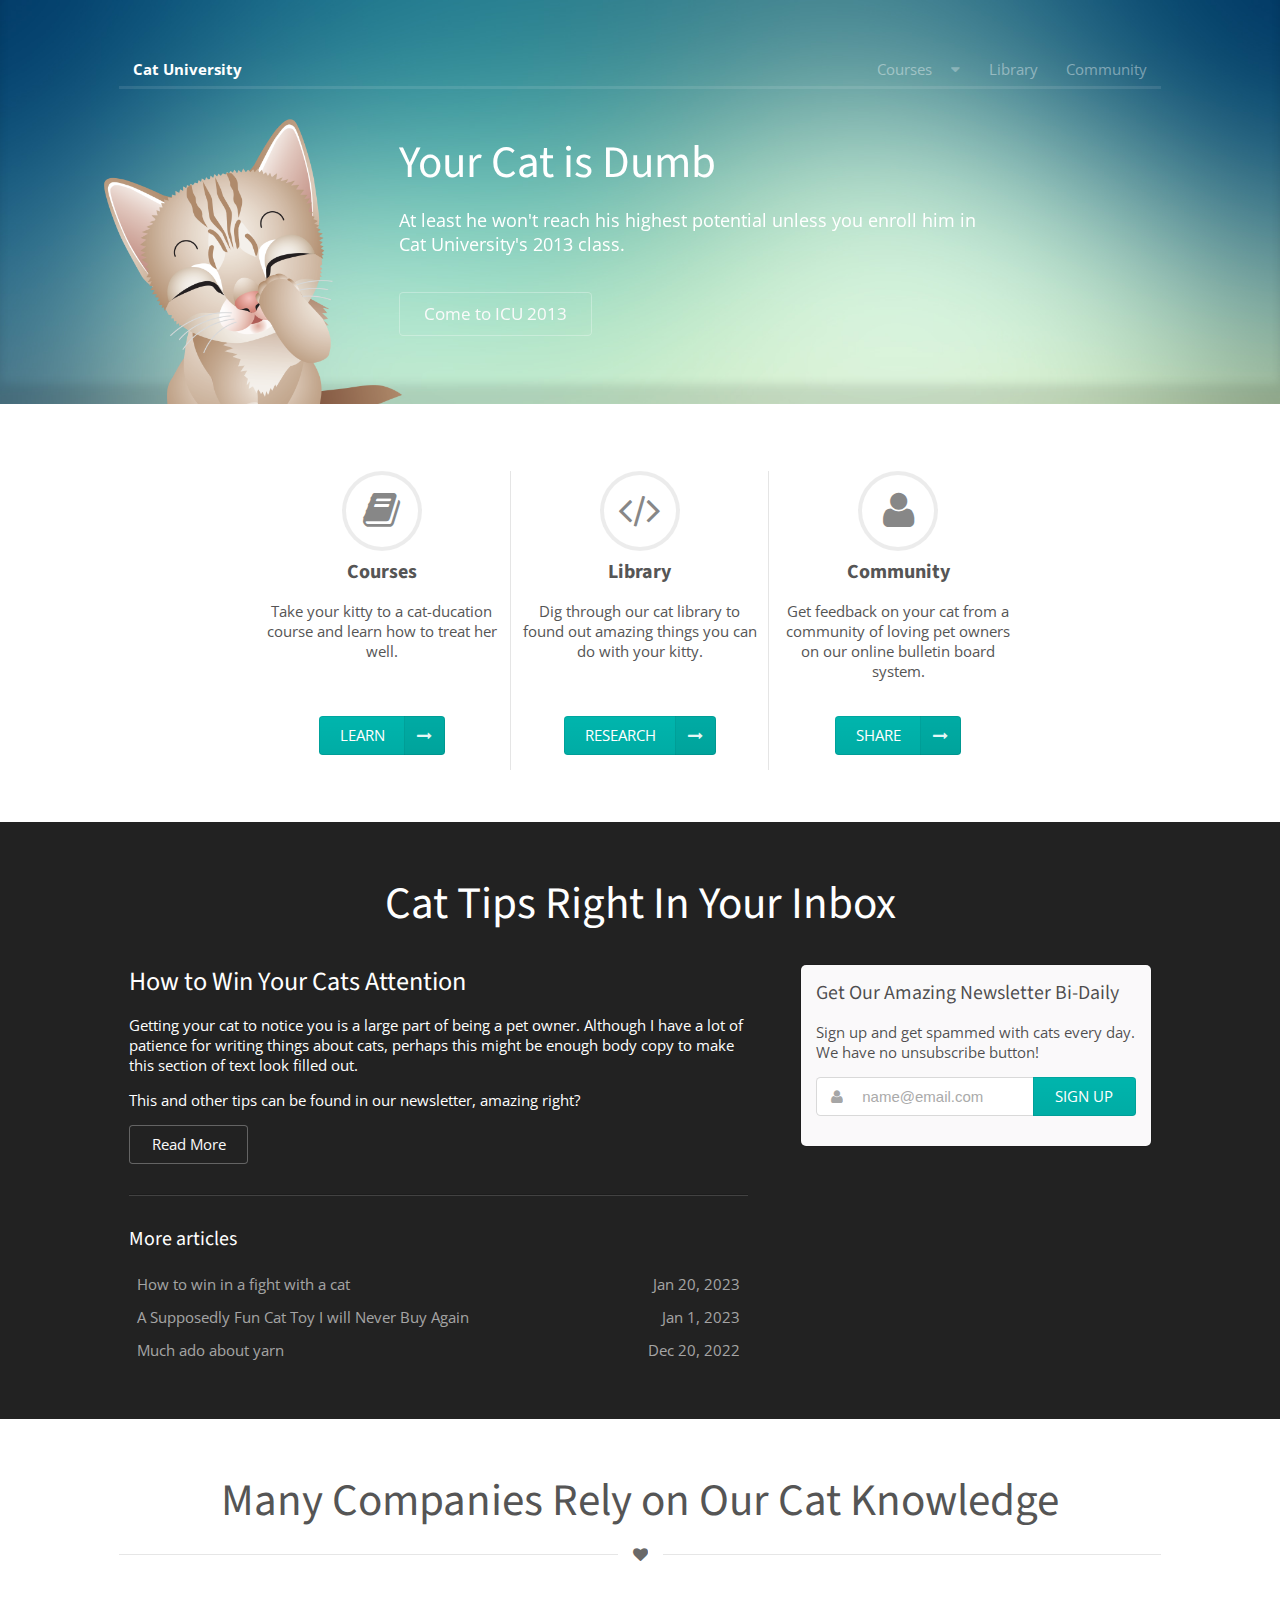
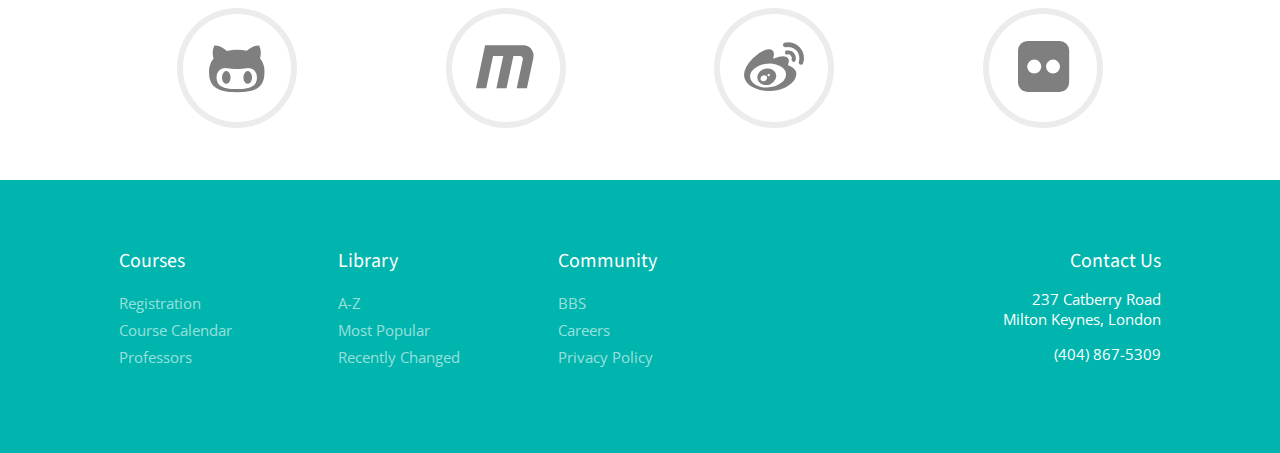
<file: semantic/examples/homepage.html>
<!DOCTYPE html>
<html>
<head>
  <!-- Standard Meta -->
  <meta charset="utf-8" />
  <meta http-equiv="X-UA-Compatible" content="IE=edge,chrome=1" />
  <meta name="viewport" content="width=device-width, initial-scale=1.0, maximum-scale=1.0">

  <!-- Site Properities -->
  <title>Homepage Example - Semantic</title>

  <link href='http://fonts.googleapis.com/css?family=Source+Sans+Pro:400,700|Open+Sans:300italic,400,300,700' rel='stylesheet' type='text/css'>

  <link rel="stylesheet" type="text/css" href="../packaged/css/semantic.css">
  <link rel="stylesheet" type="text/css" href="homepage.css">

  <script src="http://cdnjs.cloudflare.com/ajax/libs/jquery/2.0.3/jquery.js"></script>
  <script src="../packaged/javascript/semantic.js"></script>
  <script src="homepage.js"></script>

</head>
<body id="home">
  <div class="ui inverted page grid masthead segment">
    <div class="column">
      <div class="inverted secondary pointing ui menu">
        <div class="header item">Cat University</div>
        <div class="right menu">
          <div class="ui top right pointing mobile dropdown link item">
            Menu
            <i class="dropdown icon"></i>
            <div class="menu">
              <a class="item">Classes</a>
              <a class="item">Cocktail Hours</a>
              <a class="item">Community</a>
            </div>
          </div>
          <div class="ui dropdown link item">
            Courses
            <i class="dropdown icon"></i>
            <div class="menu">
              <a class="item">Petting</a>
              <a class="item">Feeding</a>
              <a class="item">Mind Reading</a>
            </div>
          </div>
          <a class="item">Library</a>
          <a class="item">Community</a>
        </div>
      </div>
      <img src="images/cat.png" class="ui medium image">
      <div class="ui hidden transition information">
        <h1 class="ui inverted header">
          Your Cat is Dumb
        </h1>
        <p>At least he won't reach his highest potential unless you enroll him in Cat University's 2013 class.</p>
        <div class="large basic inverted animated fade ui button">
          <div class="visible content">Come to ICU 2013</div>
          <div class="hidden content">Register Now</div>
        </div>
      </div>
    </div>
  </div>
  <div class="ui page grid overview segment">
    <div class="ui two wide column"></div>
    <div class="twelve wide column">
      <div class="ui three column center aligned stackable divided grid">
        <div class="column">
          <div class="ui icon header">
            <i class="circular book link icon"></i>
            Courses 
          </div>
          <p>Take your kitty to a cat-ducation course and learn how to treat her well.</p>
          <p><a class="ui teal right labeled icon button" href="#">Learn <i class="right long arrow icon"></i></a></p>
        </div>
        <div class="column">
          <div class="ui icon header">
            <i class="circular code link icon"></i>
            Library
          </div>
          <p>Dig through our cat library to found out amazing things you can do with your kitty.</p>
          <p><a class="ui teal right labeled icon button" href="#">Research <i class="right long arrow icon"></i></a></p>
        </div>
        <div class="column">
          <div class="ui icon header">
            <i class="circular user link icon"></i>
            Community
          </div>
          <p>Get feedback on your cat from a community of loving pet owners on our online bulletin board system.</p>
          <p><a class="ui teal right labeled icon button" href="#">Share <i class="right long arrow icon"></i></a></p>
        </div>
      </div>
    </div>
  </div>

  <div class="ui inverted page grid stackable relaxed feature segment">
    <div class="row">
      <div class="column">
        <h1 class="center aligned ui header">
          Cat Tips Right In Your Inbox
        </h1>
      </div>
    </div>
    <div class="row">
      <div class="ten wide column">
        <h2 class="ui header">How to Win Your Cats Attention</h2>
        <p>Getting your cat to notice you is a large part of being a pet owner. Although I have a lot of patience for writing things about cats, perhaps this might be enough body copy to make this section of text look filled out.</p>
        <p>This and other tips can be found in our newsletter, amazing right?</p>
        <div class="ui basic inverted animated button button">
          <div class="visible content">Read More</div>
          <div class="hidden content"><i class="right arrow icon"></i></div>
        </div>
        <div class="ui inverted section divider"></div>
        <h3 class="ui header">More articles</h3>
        <div class="ui inverted animated selection list">
          <div class="item">
            How to win in a fight with a cat
            <div class="right floated">Jan 20, 2023</div>
          </div>
          <div class="item">
            A Supposedly Fun Cat Toy I will Never Buy Again
            <div class="right floated">Jan 1, 2023</div>
          </div>
          <div class="item">
            Much ado about yarn
            <div class="right floated">Dec 20, 2022</div>
          </div>
        </div>
      </div>
      <div class="six wide column">
        <div class="ui secondary form segment">
          <h3 class="ui header">Get Our Amazing Newsletter Bi-Daily</h3>
          <p>Sign up and get spammed with cats every day. We have no unsubscribe button!</p>
          <div class="field">
            <div class="ui left icon action input">
              <i class="user icon"></i>
              <input name="email" type="text" placeholder="name@email.com">
              <div class="ui teal submit button">Sign up</div>
            </div>
          </div>
          <div class="ui error message"></div>
        </div>
      </div>
    </div>
  </div>

  <div class="ui page grid stackable segment">
    <div class="row">
      <div class="column">
        <h1 class="center aligned ui header">
          Many Companies Rely on Our Cat Knowledge
        </h1>
        <div class="ui horizontal divider"><i class="heart icon"></i></div>
      </div>
    </div>
    <div class="center four column aligned row">
      <div class="column">
        <div class="ui text shape">
          <div class="sides">
            <div class="active side">
              <i class="huge circular github icon"></i>
            </div>
            <div class="side">
              <i class="huge circular facebook icon"></i>
            </div>
            <div class="side">
              <i class="huge circular maxcdn icon"></i>
            </div>
            <div class="side">
              <i class="huge circular pinterest icon"></i>
            </div>
            <div class="side">
              <i class="huge circular weibo icon"></i>
            </div>
            <div class="side">
              <i class="huge circular flickr icon"></i>
            </div>
          </div>
        </div>
      </div>
      <div class="column">
        <div class="ui text shape">
          <div class="sides">
            <div class="side">
              <i class="huge circular github icon"></i>
            </div>
            <div class="side">
              <i class="huge circular facebook icon"></i>
            </div>
            <div class="active side">
              <i class="huge circular maxcdn icon"></i>
            </div>
            <div class="side">
              <i class="huge circular pinterest icon"></i>
            </div>
            <div class="side">
              <i class="huge circular weibo icon"></i>
            </div>
            <div class="side">
              <i class="huge circular flickr icon"></i>
            </div>
          </div>
        </div>
      </div>
      <div class="column">
        <div class="ui text shape">
          <div class="sides">
            <div class="side">
              <i class="huge circular github icon"></i>
            </div>
            <div class="side">
              <i class="huge circular facebook icon"></i>
            </div>
            <div class="side">
              <i class="huge circular maxcdn icon"></i>
            </div>
            <div class="side">
              <i class="huge circular pinterest icon"></i>
            </div>
            <div class="active side">
              <i class="huge circular weibo icon"></i>
            </div>
            <div class="side">
              <i class="huge circular flickr icon"></i>
            </div>
          </div>
        </div>
      </div>
      <div class="column">
        <div class="ui text shape">
          <div class="sides">
            <div class="side">
              <i class="huge circular github icon"></i>
            </div>
            <div class="side">
              <i class="huge circular facebook icon"></i>
            </div>
            <div class="side">
              <i class="huge circular maxcdn icon"></i>
            </div>
            <div class="side">
              <i class="huge circular pinterest icon"></i>
            </div>
            <div class="side">
              <i class="huge circular weibo icon"></i>
            </div>
            <div class="active side">
              <i class="huge circular flickr icon"></i>
            </div>
          </div>
        </div>
      </div>
    </div>
  </div>
  <div class="ui inverted teal page grid segment">
    <div class="ten wide column">
      <div class="ui three column stackable grid">
        <div class="column">
          <div class="ui header">Courses</div>
          <div class="ui inverted link list">
            <a class="item">Registration</a>
            <a class="item">Course Calendar</a>
            <a class="item">Professors</a>
          </div>
        </div>
        <div class="column">
          <div class="ui header">Library</div>
          <div class="ui inverted link list">
            <a class="item">A-Z</a>
            <a class="item">Most Popular</a>
            <a class="item">Recently Changed</a>
          </div>
        </div>
        <div class="column">
          <div class="ui header">Community</div>
          <div class="ui inverted link list">
            <a class="item">BBS</a>
            <a class="item">Careers</a>
            <a class="item">Privacy Policy</a>
          </div>
        </div>
      </div>
    </div>
    <div class="six wide right floated aligned column">
      <h3 class="ui header">Contact Us</h3>
      <addr>
        237 Catberry Road <br>
        Milton Keynes, London <br>
      </addr>
      <p>(404) 867-5309</p>
    </div>
  </div>
</body>

</html>
</file>
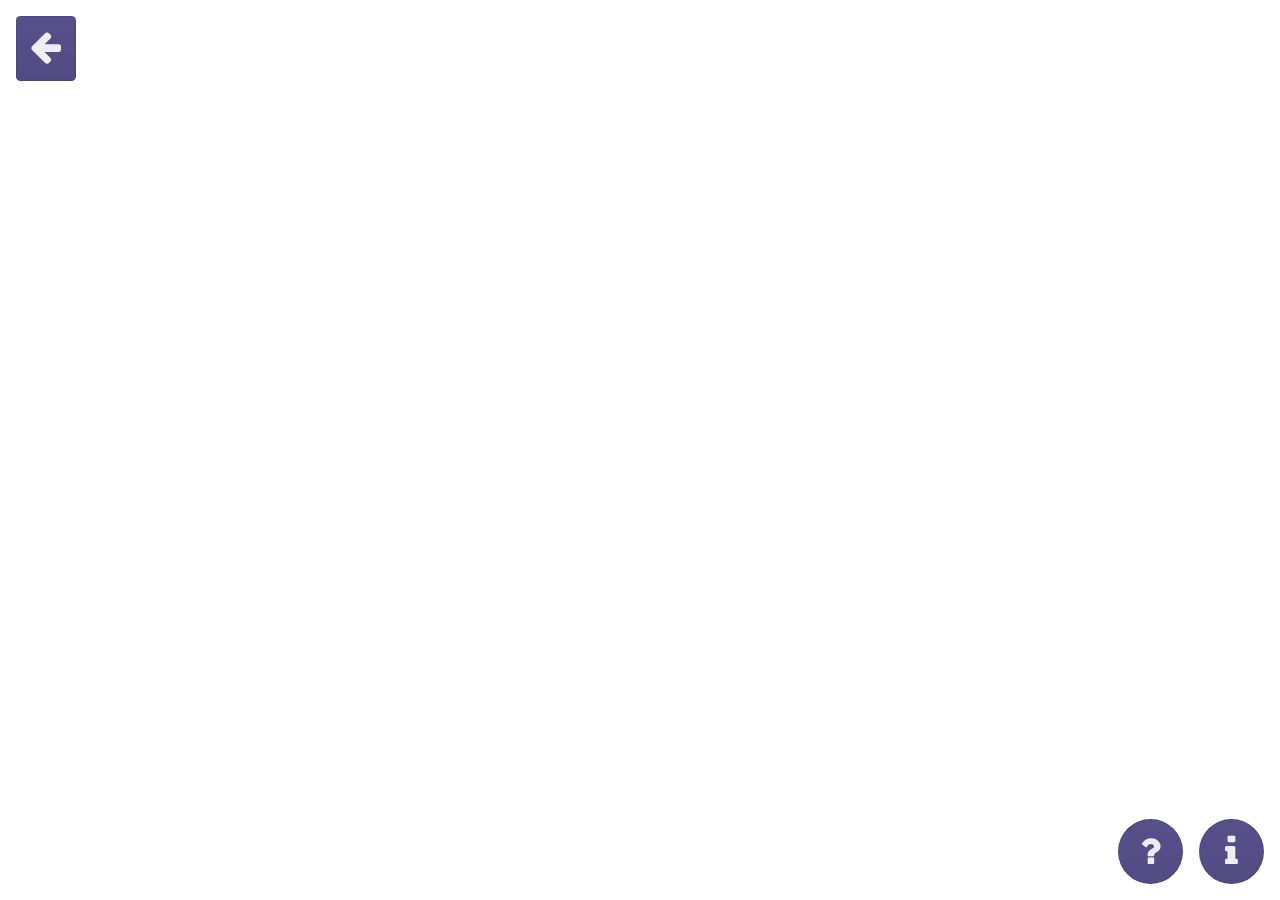
<file: semantic/layout/buttons.html>
<!DOCTYPE html>
<html>
<head>
	<meta name="viewport" content="width=device-width">
	<link href='http://fonts.googleapis.com/css?family=Source+Sans+Pro:400,700|Open+Sans:300italic,400,300,700' rel='stylesheet' type='text/css'>
	<link rel='stylesheet' type='text/css' href='css/semantic.css' />
	<link rel='stylesheet' type='text/css' href='css/layout.css' />
	
	<script src='js/libs/jquery-1.10.2.js'></script>
	<script src='js/libs/semantic.js'></script>
</head>
<body>
<div class='ui large purple icon button' id='back'>
	<i class='big left icon'></i>
</div>
<div class='ui large circular purple icon button' id='info'>
	<i class='big info letter icon'></i>
</div>
<div class='ui large circular purple icon button' id='help'>
	<i class='big question icon'></i>
</div>
</body>
</html>
</file>
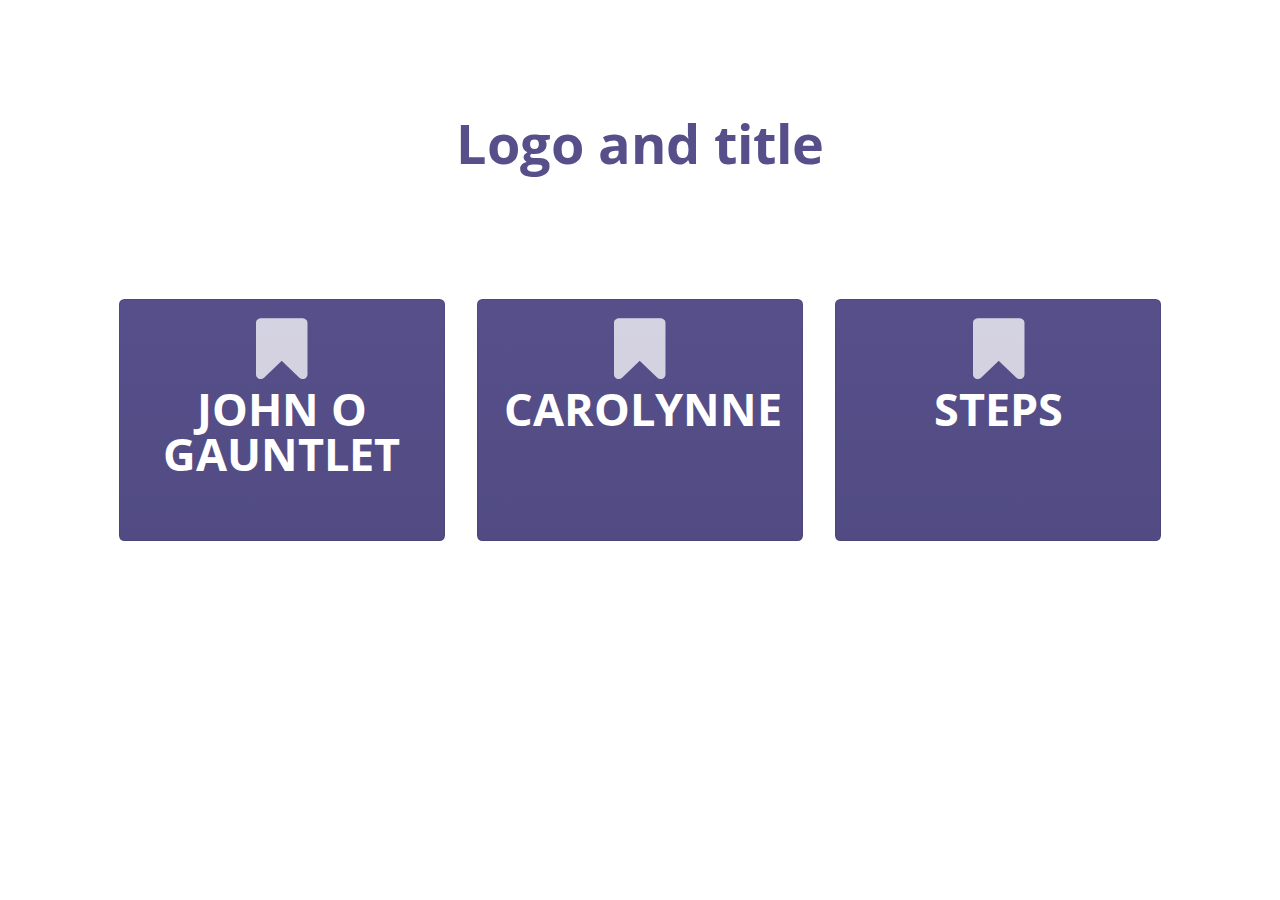
<file: semantic/layout/choose_pub.html>
<!DOCTYPE html>
<html>
<head>
	<meta name="viewport" content="width=device-width">
	<link href='http://fonts.googleapis.com/css?family=Source+Sans+Pro:400,700|Open+Sans:300italic,400,300,700' rel='stylesheet' type='text/css'>
	<link rel='stylesheet' type='text/css' href='css/semantic.css' />
	<link rel='stylesheet' type='text/css' href='css/layout.css' />
	
	<script src='js/libs/jquery-1.10.2.js'></script>
	<script src='js/libs/semantic.js'></script>
</head>
<body>
<div class='ui middle aligned stackable page grid'>
	<div class='ui center aligned one column row'>
		<div class='ui column'>
			<div class='ui huge purple expanding header'>
				Logo and title
			</div>
		</div>
	</div>
	<div class='ui center aligned equal height three column row' style='height:30vmin'>
		<div class='ui column'>
			<div class='ui purple fluid huge button'>
				<i class='huge bookmark icon chunkybutton'></i>
				<div class='chunkybuttontext'>John O Gauntlet</div>
			</div>
		</div>
		<div class='ui column'>
			<div class='ui purple fluid huge button'>
				<i class='huge bookmark icon chunkybutton'></i>
				<div class='chunkybuttontext'>Carolynne</div>
			</div>
		</div>
		<div class='ui column'>
			<div class='ui purple fluid huge button'>
				<i class='huge bookmark icon chunkybutton'></i>
				<div class='chunkybuttontext'>STEPS</div>
			</div>
		</div>
	</div>
</div>
</body>
</html>
</file>
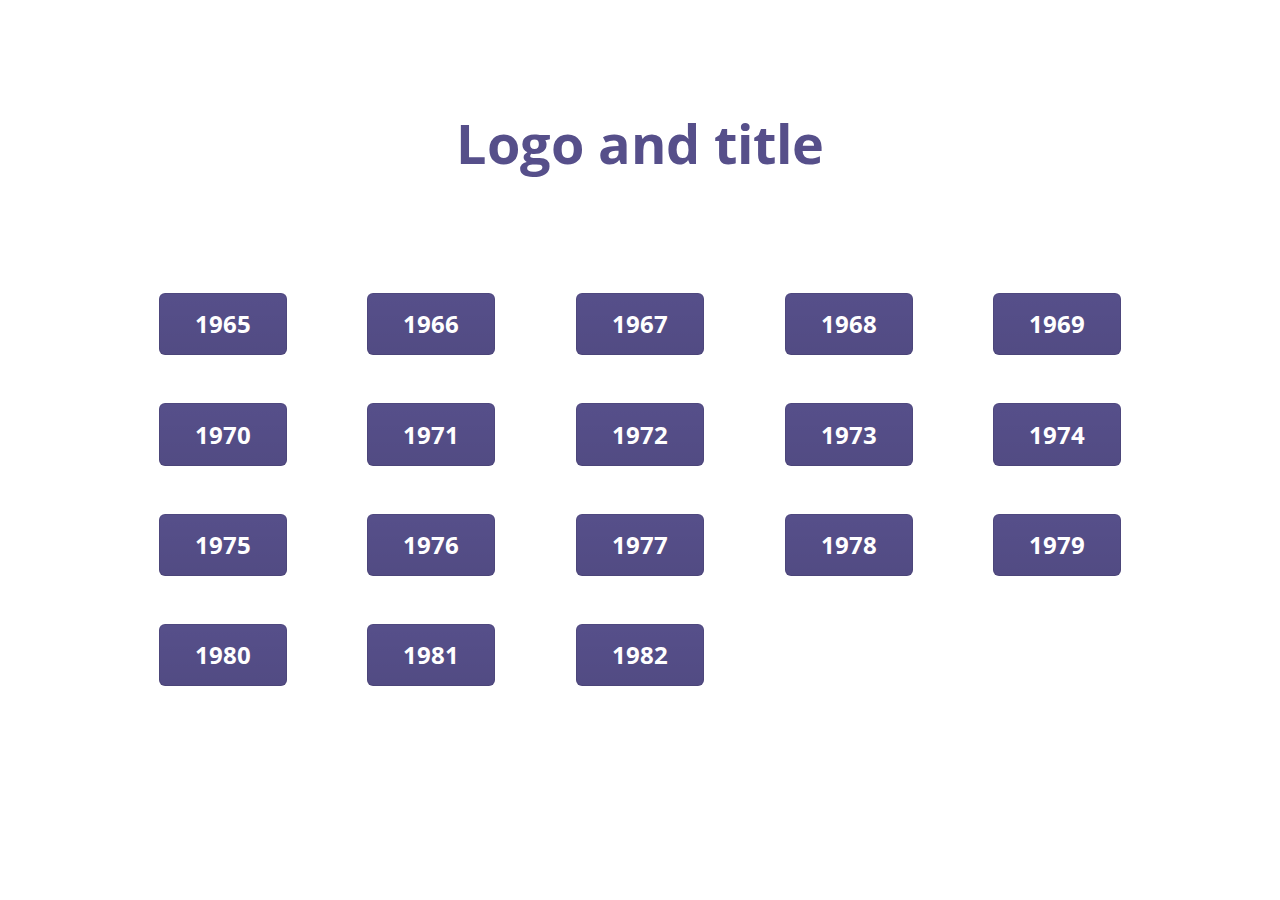
<file: semantic/layout/choose_year.html>
<!DOCTYPE html>
<html>
<head>
	<meta name="viewport" content="width=device-width">
	<link href='http://fonts.googleapis.com/css?family=Source+Sans+Pro:400,700|Open+Sans:300italic,400,300,700' rel='stylesheet' type='text/css'>
	<link rel='stylesheet' type='text/css' href='css/semantic.css' />
	<link rel='stylesheet' type='text/css' href='css/layout.css' />
	
	<script src='js/libs/jquery-1.10.2.js'></script>
	<script src='js/libs/semantic.js'></script>
</head>
<body>
<div class='ui middle aligned page grid'>
	<div class='ui center aligned one column row'>
		<div class='ui column'>
			<div class='ui huge purple expanding header'>
				Logo and title
			</div>
		</div>
	</div>
	<div class='ui center aligned one column row'>
		<div class='ui five column doubling grid'>
			<div class='ui center middle aligned five column row'>
				<div class='ui column'>
					<div class='ui purple massive button'>
						1965
					</div>
				</div>
				<div class='ui column'>
					<div class='ui purple massive button'>
						1966
					</div>
				</div>
				<div class='ui column'>
					<div class='ui purple massive button'>
						1967
					</div>
				</div>
				<div class='ui column'>
					<div class='ui purple massive button'>
						1968
					</div>
				</div>
				<div class='ui column'>
					<div class='ui purple massive button'>
						1969
					</div>
				</div>
				<div class='ui column'>
					<div class='ui purple massive button'>
						1970
					</div>
				</div>
				<div class='ui column'>
					<div class='ui purple massive button'>
						1971
					</div>
				</div>
				<div class='ui column'>
					<div class='ui purple massive button'>
						1972
					</div>
				</div>
				<div class='ui column'>
					<div class='ui purple massive button'>
						1973
					</div>
				</div>
				<div class='ui column'>
					<div class='ui purple massive button'>
						1974
					</div>
				</div>
				<div class='ui column'>
					<div class='ui purple massive button'>
						1975
					</div>
				</div>
				<div class='ui column'>
					<div class='ui purple massive button'>
						1976
					</div>
				</div>
				<div class='ui column'>
					<div class='ui purple massive button'>
						1977
					</div>
				</div>
				<div class='ui column'>
					<div class='ui purple massive button'>
						1978
					</div>
				</div>
				<div class='ui column'>
					<div class='ui purple massive button'>
						1979
					</div>
				</div>
				<div class='ui column'>
					<div class='ui purple massive button'>
						1980
					</div>
				</div>
				<div class='ui column'>
					<div class='ui purple massive button'>
						1981
					</div>
				</div>
				<div class='ui column'>
					<div class='ui purple massive button'>
						1982
					</div>
				</div>
				<div class='ui column'>
					<div class='ui invisible massive button'>
						1982
					</div>
				</div>
				<div class='ui column'>
					<div class='ui invisible massive button'>
						1982
					</div>
				</div>
			</div>
		</div>
	</div>
</div>
</body>
</html>
</file>
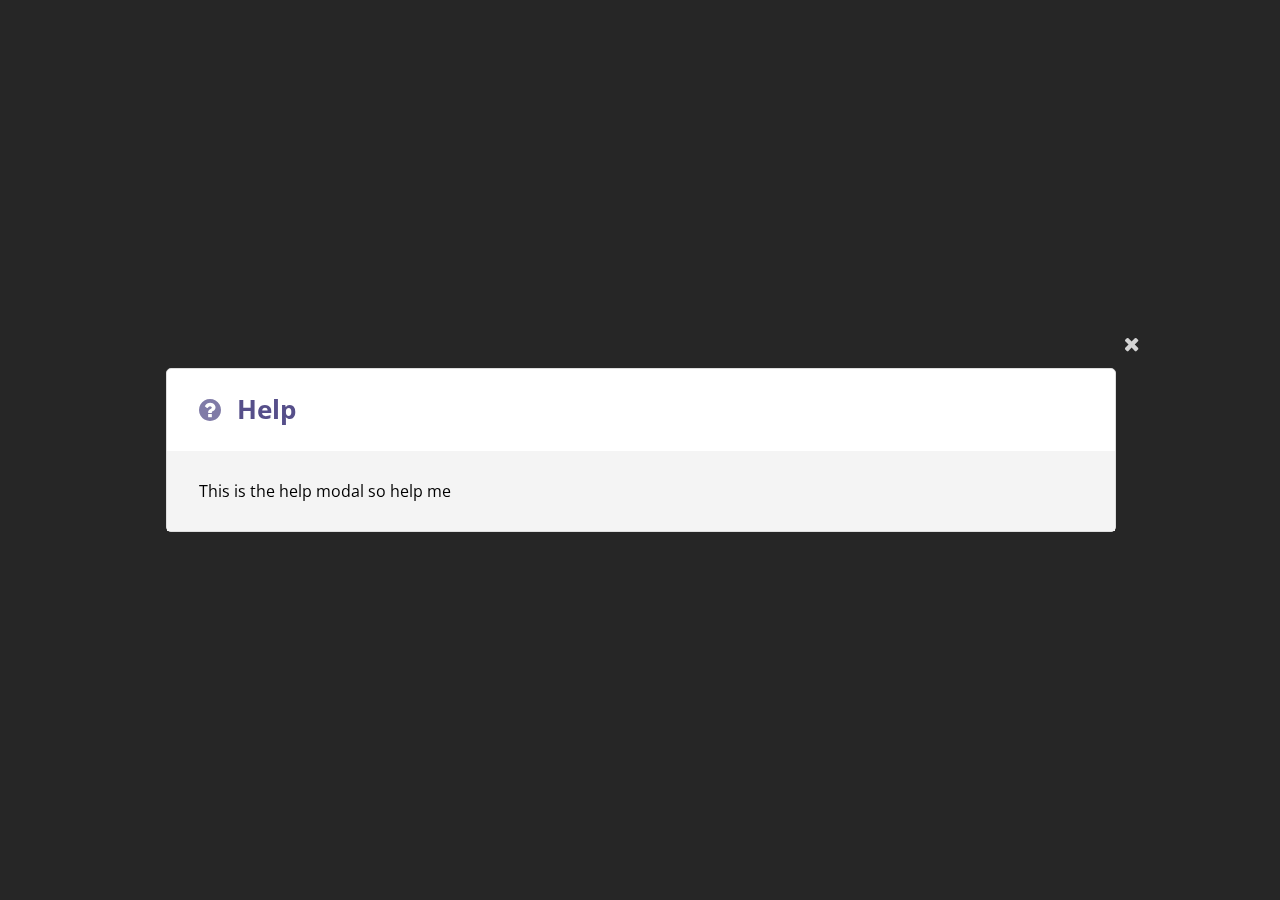
<file: semantic/layout/help.html>
<!DOCTYPE html>
<html>
<head>
	<meta name="viewport" content="width=device-width">
	<link href='http://fonts.googleapis.com/css?family=Source+Sans+Pro:400,700|Open+Sans:300italic,400,300,700' rel='stylesheet' type='text/css'>
	<link rel='stylesheet' type='text/css' href='css/semantic.css' />
	<link rel='stylesheet' type='text/css' href='css/layout.css' />
	
	<script src='js/libs/jquery-1.10.2.js'></script>
	<script src='js/libs/semantic.js'></script>
</head>
<body>
<div class='ui modal help'>
	<i class='ui close icon'></i>
	<div class='ui purple header'><i class='ui help icon'></i>Help</div>
	<div class='content'>
	This is the help modal so help me
	</div>
</div>
<script>$('.modal.help').modal('show');</script>
</body>
</html>
</file>
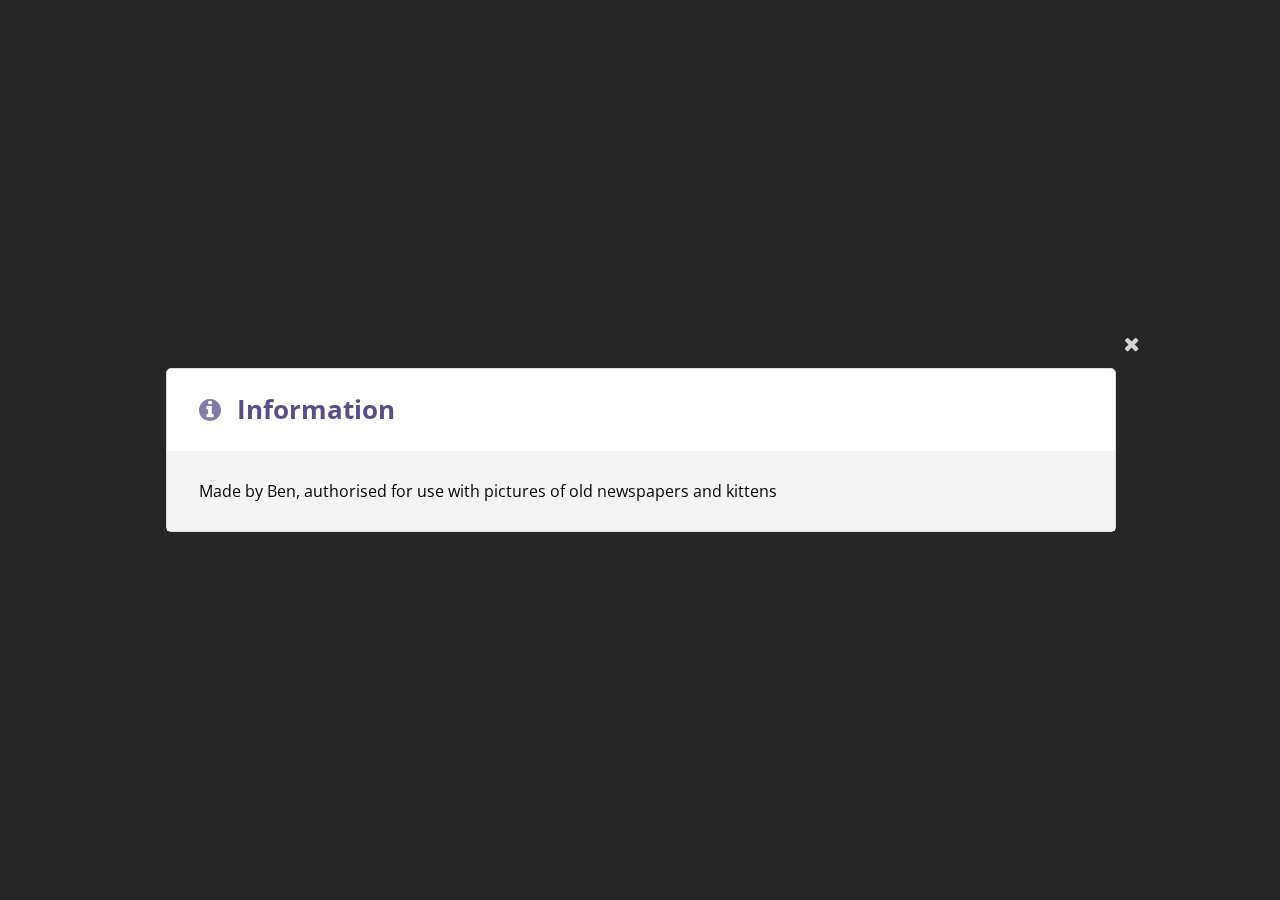
<file: semantic/layout/info.html>
<!DOCTYPE html>
<html>
<head>
	<meta name="viewport" content="width=device-width">
	<link href='http://fonts.googleapis.com/css?family=Source+Sans+Pro:400,700|Open+Sans:300italic,400,300,700' rel='stylesheet' type='text/css'>
	<link rel='stylesheet' type='text/css' href='css/semantic.css' />
	<link rel='stylesheet' type='text/css' href='css/layout.css' />
	
	<script src='js/libs/jquery-1.10.2.js'></script>
	<script src='js/libs/semantic.js'></script>
</head>
<body>
<div class='ui modal info'>
	<i class='ui close icon'></i>
	<div class='ui purple header'><i class='ui info icon'></i>Information</div>
	<div class='content'>
	Made by Ben, authorised for use with pictures of old newspapers and kittens
	</div>
</div>
<script>$('.modal.info').modal('show');</script>
</body>
</html>
</file>
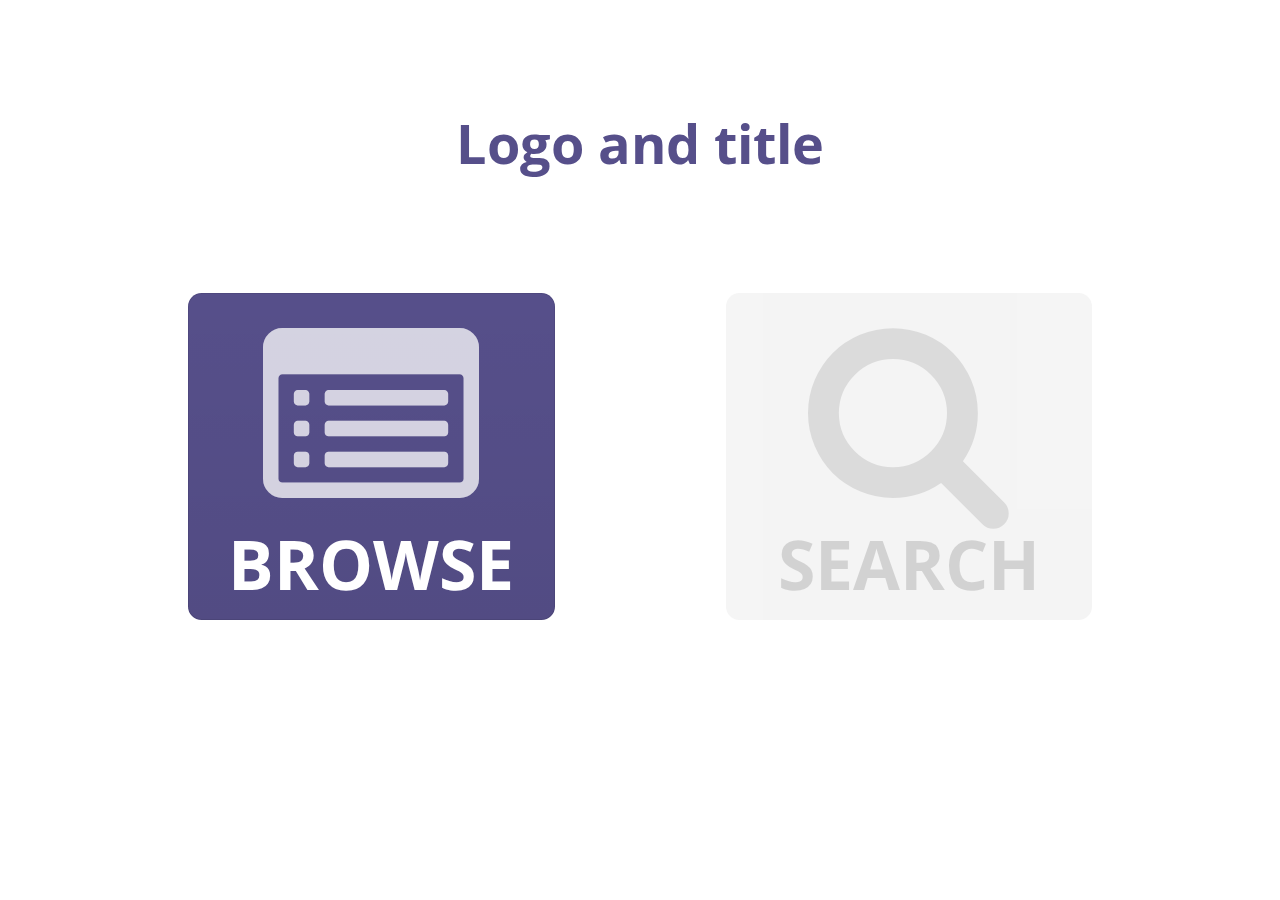
<file: semantic/layout/main_menu.html>
<!DOCTYPE html>
<html>
<head>
	<meta name="viewport" content="width=device-width">
	<link href='http://fonts.googleapis.com/css?family=Source+Sans+Pro:400,700|Open+Sans:300italic,400,300,700' rel='stylesheet' type='text/css'>
	<link rel='stylesheet' type='text/css' href='css/semantic.css' />
	<link rel='stylesheet' type='text/css' href='css/layout.css' />
	
	<script src='js/libs/jquery-1.10.2.js'></script>
	<script src='js/libs/semantic.js'></script>
</head>
<body>
<div class='ui middle aligned stackable page grid'>
	<div class='ui center aligned row'>
		<div class='four wide column'>
		</div>
		<div class='eight wide column'>
			<div class='ui huge purple expanding header'>
				Logo and title
			</div>
		</div>
		<div class='four wide column'>
		</div>
	</div>
	<div class='ui center aligned two column row'>
		<div class='ui column'>
			<div class='ui jumbo purple button'>
				<i class='massive browser icon chunkybutton'></i>
				<div class='chunkybuttontext'>Browse</div>
			</div>
		</div>
		<div class='ui column'>
			<div class='ui disabled jumbo purple button'>
				<i class='massive search icon chunkybutton'></i>
				<div class='chunkybuttontext'>Search</div>
			</div>
		</div>
	</div>
</div>
</body>
</html>
</file>
<file: semantic/examples/homepage.css>
/*******************************
            Global
*******************************/

html,
body {
  font-size: 15px;
  height: 100%;
}

body {
  font-family: "Open Sans", "Helvetica Neue", "Helvetica", "Arial", sans-serif;
  background: #FFFFFF;
  margin: 0px;
  padding: 0px;
  color: #555555;
  text-rendering: optimizeLegibility;
  min-width: 320px;
}

/*******************************
          UI Overrides
*******************************/

.ui.header {
  font-family: 'Source Sans Pro', "Helvetica Neue", "Helvetica", "Arial", sans-serif;
}

.ui.header,
h1,
h2 {
  font-weight: normal !important;
}

h1.ui.header {
  font-size: 3em;
}

h4.ui.header,
h5.ui.header,
.ui.icon.header {
  font-weight: bold !important;
}

.ui.button {
  font-weight: normal;
  text-decoration: none;
}

a {
  color: #009FDA;
  text-decoration: none;
  -webkit-transition: color 0.3s ease;
  -moz-transition: color 0.3s ease;
  transition: color 0.3s ease;
}

a:hover {
  color: #00BAFF;
}

p a {
  font-weight: bold;
}

/*******************************
            Global
*******************************/
/*rtl:ignore*/
.menu .right.menu > .mobile.item {
  display: none;
}

.ui.page.grid.segment {
  padding-top: 3.5rem;
  padding-bottom: 3.5rem;
}

.masthead.segment {
  background-image: url(images/bg.jpg);
  -webkit-background-size: cover;
  background-size: cover;
  margin: 0em;
  padding-top: 4rem;
  overflow: hidden;
  -webkit-box-shadow: 0 -20px 10px 0 rgba(0, 0, 0, 0.1) inset !important;
  box-shadow: 0 -20px 10px 0 rgba(0, 0, 0, 0.1) inset !important;
}

.masthead.segment .column {
  position: relative;
}

.masthead.segment .information {
  margin: 3em 1em 1em 280px;
}

.masthead.segment .information p {
  max-width: 600px;
  margin: 0em 0px 2em 0em;
  font-size: 1.2em;
}

.masthead.segment h1.ui.header .sub {
  font-size: 0.7em;
}

.masthead.segment .image {
  position: absolute;
  left: 0%;
  bottom: -110px;
}

.overview .divided.grid .header + p {
  min-height: 100px;
}

.ui.shape .icon,
.link.list .icon {
  margin: 0em;
  padding: 0em;
}

.ui.cube.shape .side {
  background-color: transparent;
}

/*******************************
          Responsive
*******************************/

/* Mobile Only */

@media only screen and (max-width : 768px) {
  .ui.page.grid.segment {
    padding-top: 2rem;
    padding-bottom: 2rem;
  }
  /*rtl:ignore*/
  .menu .right.menu > .item {
    display: none;
  }
  /*rtl:ignore*/
  .menu .right.menu > .mobile.item {
    display: block;
  }

  h1.ui.header {
    font-size: 1.5em;
  }

  .masthead.segment {
    -webkit-background-size: auto;
    background-size: auto;
  }

  .masthead.segment .information {
    margin-left: 190px;
  }

  .masthead.segment .image {
    bottom: -65px;
    width: 150px;
  }

  .masthead.segment .button {
    font-size: 1rem;
  }

  .overview .divided.grid .header .icon {
    font-size: 1.5em;
  }

  .overview .divided.grid .header + p {
    min-height: 0px;
  }

  .masthead.segment .column {
    font-size: 0.7rem;
  }

  .masthead.segment .column p {
    display: none;
  }
  /*rtl:ignore*/
  .selection.list .right.floated {
    display: none;
  }
}

@media only screen and (max-width : 1000px) {

}
</file>
<file: semantic/layout/css/layout.css>
body{
	font-family: "Open Sans", "Helvetica Neue", "Helvetica", "Arial", sans-serif/*rtl:prepend:"Droid Arabic Kufi","Droid Sans", */;
	margin: 0;
	padding:0;
}

i.chunkybutton {
	margin: 0 0 0 0 !important;
	margin-right: 0 !important;
	margin-left: 0 !important;
}

i.chunkybutton.search {
	padding-left: 0.195em;
	padding-right: 0.195em;
}

.ui.jumbo.button {
	font-size: 3vmin;
	border-radius: 0.5em;
}

.ui.huge.button{
	font-size: 2vmin;
	border-radius: 0.3em;
}

.ui.expanding.header{
	font-size: 6vmin;
	margin-top: 2em;
	margin-bottom: 1.5em;
}

div.chunkybuttontext {
	font-size: 2.5em;
}

.ui.row.equal.height > .ui.column > .ui.button{
	min-height: 95%
}

.ui.row.equal.height > .ui.column{
	height: 100%;
}

.ui.button.massive{
	margin-bottom: 2em;
}

.ui.button.invisible{
	visibility: hidden;
}

.ui.button#back{
	position: fixed;
	top: 16px;
	left: 16px;
}

.ui.button#help{
	position: fixed;
	bottom: 16px;
	right: 97px;
}

.ui.button#help > .question.icon{
	margin-left: -4.133px;
	margin-right: -4.133px;
}

.ui.button#info{
	position: fixed;
	bottom: 16px;
	right: 16px;
}

.ui.button#info > .info.letter.icon{
	margin-left: -4.133px;
	margin-right: -4.133px;
}
</file>
